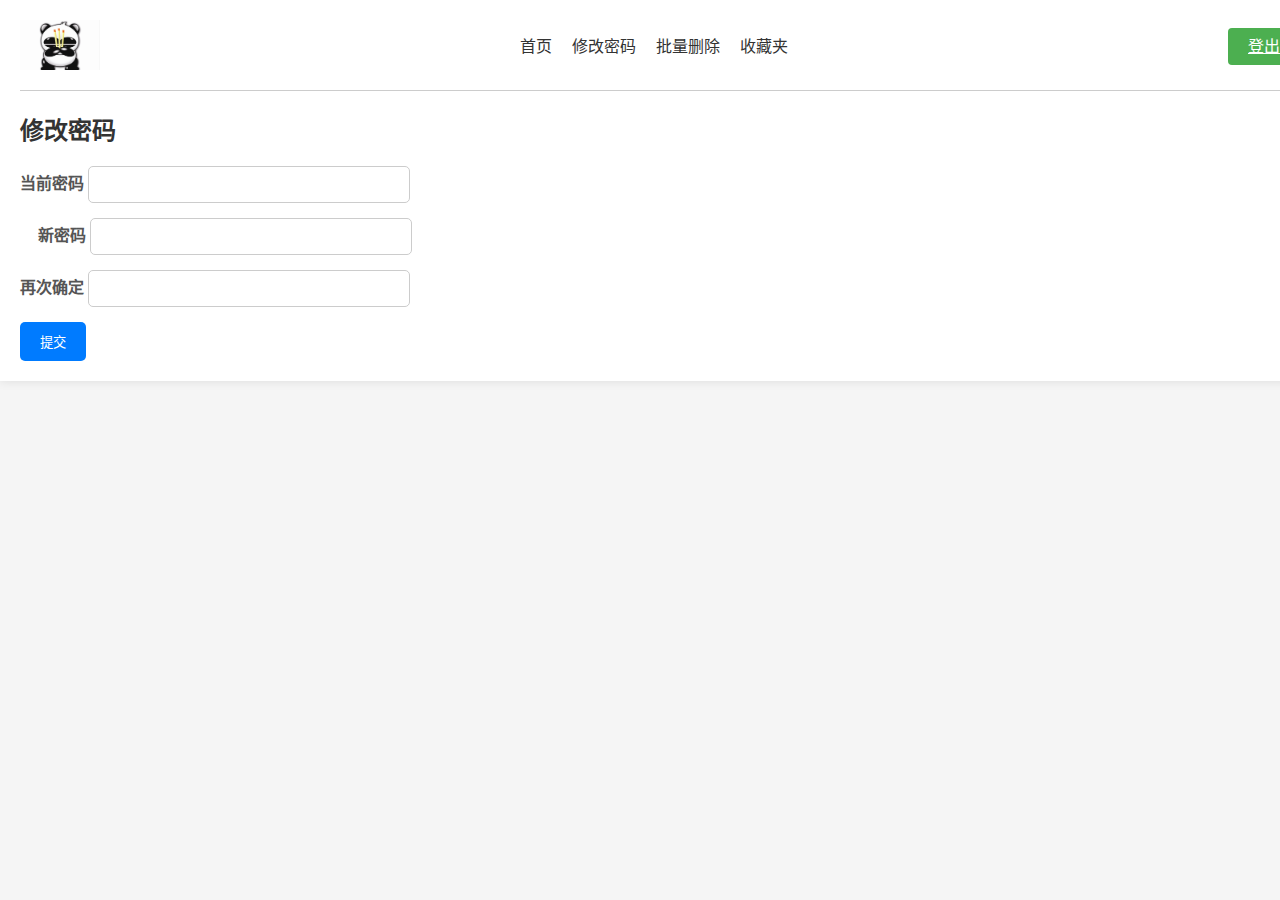
<file: public/views/change-password.html>
<!DOCTYPE html>
<html lang="zh-CN">
<head>
    <meta charset="UTF-8">
    <meta name="viewport" content="width=device-width, initial-scale=1.0">
    <title>修改密码</title>
    <link rel="stylesheet" href="/public/css/styles.css">
    <style>
        body {
            font-family: Arial, sans-serif;
            background-color: #f5f5f5;
        }

        h1 {
            color: #333;
            font-size: 24px;
            margin-bottom: 20px;
        }

        label {
            font-weight: bold;
            color: #555;
        }

        input[type="password"] {
            padding: 10px;
            width: 300px;
            border: 1px solid #ccc;
            border-radius: 5px;
            margin-bottom: 15px;
        }

        button[type="submit"] {
            padding: 10px 20px;
            background-color: #007bff;
            color: #fff;
            border: none;
            border-radius: 5px;
            cursor: pointer;
        }

        #message {
            padding: 10px;
            background-color: #d4edda;
            border: 1px solid #c3e6cb;
            color: #155724;
            border-radius: 5px;
            margin-top: 10px;
            display: none;
        }
    </style>
</head>
<body>
    <div class="container">
        <div class="header">
            <img src="/public/images/R.png" alt="Logo" class="logo">
            <nav class="navigation">
                <a href="/index.html">首页</a>
                <a href="/change-password.html">修改密码</a>
                <a href="#" id="bulkDeleteBtn">批量删除</a>
                <a href="/favorites.html">收藏夹</a>
            </nav>
            <div class="admin-dropdown">
                <a href="/" class="dropbtn">登出</a>  
            </div>
        </div>
        <div class="content">
            <h1>修改密码</h1>
            <form id="changePasswordForm">
                <div class="form-group">
                    <label for="currentPassword">当前密码</label>
                    <input type="password" id="currentPassword" name="currentPassword" required>
                </div>
                <div class="form-group">
                    <label for="newPassword">&nbsp;&nbsp;&nbsp;&nbsp;新密码</label>
                    <input type="password" id="newPassword" name="newPassword" required>
                </div>
                <div class="form-group">
                    <label for="confirmNewPassword">再次确定</label>
                    <input type="password" id="confirmNewPassword" name="confirmNewPassword" required>
                </div>
                <button type="submit">提交</button>
            </form>
            <div id="message"></div>
        </div>
    </div>

    <script>
        document.getElementById('changePasswordForm').addEventListener('submit', function(event) {
            event.preventDefault();
            
            const currentPassword = document.getElementById('currentPassword').value;
            const newPassword = document.getElementById('newPassword').value;
            const confirmNewPassword = document.getElementById('confirmNewPassword').value;
            const messageDiv = document.getElementById('message');

            if (newPassword !== confirmNewPassword) {
                messageDiv.textContent = '新密码和确认新密码不匹配。';
                return;
            }

            fetch('/change-password', {
                method: 'POST',
                headers: {
                    'Content-Type': 'application/json',
                },
                body: JSON.stringify({ currentPassword, newPassword }),
            })
            .then(response => response.json())
            .then(data => {
                if (data.success) {
                    messageDiv.textContent = '密码修改成功。';
                    setTimeout(() => {
                        window.location.href = '/login.html'; // 重定向到登录页面
                    }, 2000);
                } else {
                    messageDiv.textContent = '密码修改失败：' + data.message;
                }
            })
            .catch(error => {
                console.error('Error:', error);
                messageDiv.textContent = '密码修改过程中发生错误。';
            });
        });
    </script>
</body>
</html>
</file>
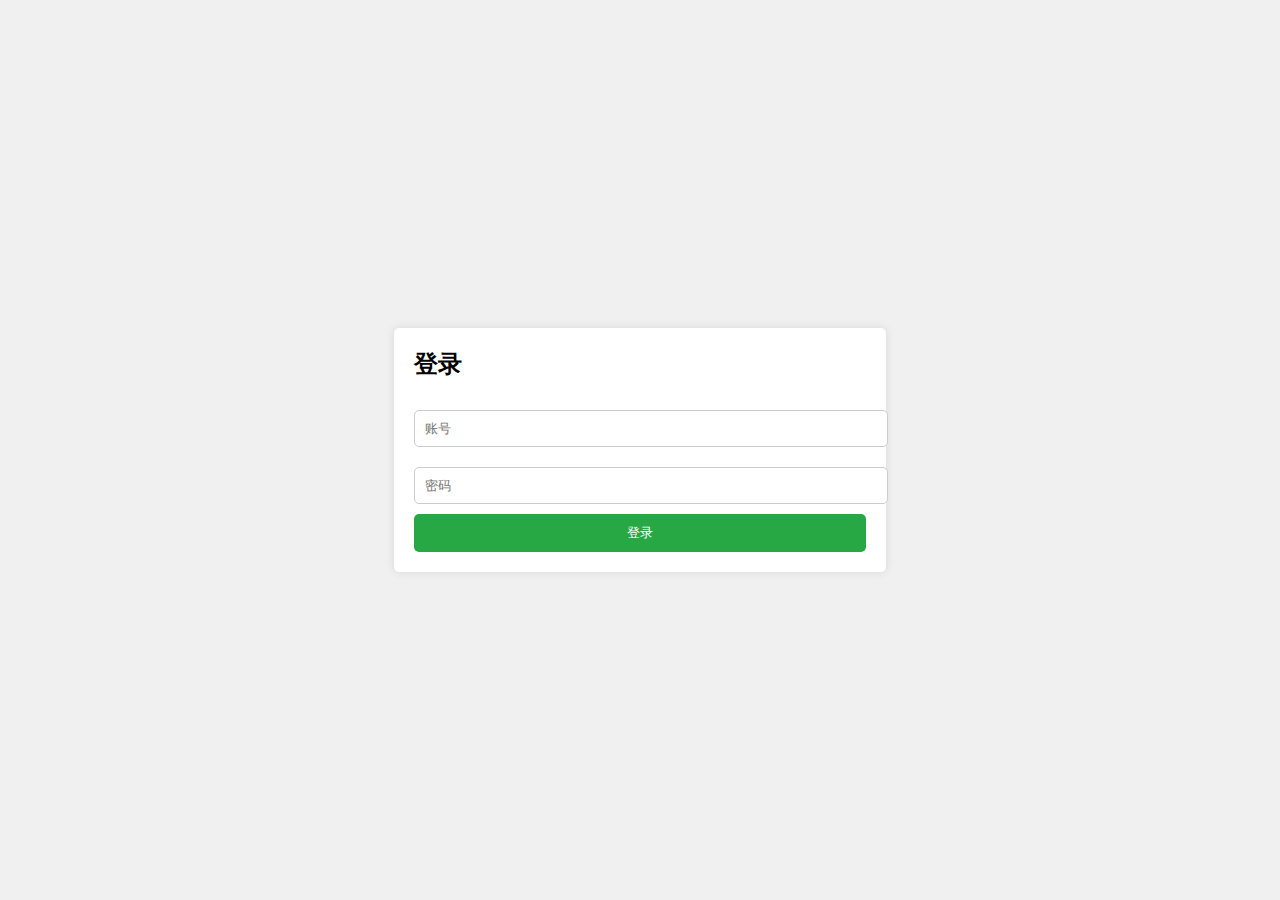
<file: public/views/login.html>
<!DOCTYPE html>
<html lang="en">
<head>
    <meta charset="UTF-8">
    <meta name="viewport" content="width=device-width, initial-scale=1.0">
    <title>登录页面</title>
    <link rel="stylesheet" href="/public/css/login.css">
</head>
<body>
    <div id="login-container" class="login-container">
        <h2>登录</h2>
        <input type="text" id="username" placeholder="账号" required>
        <input type="password" id="password" placeholder="密码" required>
        <button onclick="login()">登录</button>
    </div>

    <div id="main-page" class="main-page" style="display: none;">
        <button class="admin-button" onclick="confirmLogout()">Admin</button>
        <h1>主页面</h1>
        <p>欢迎来到主页面！</p>
    </div>

    <script src="/public/js/login.js"></script>
</body>
</html>
</file>
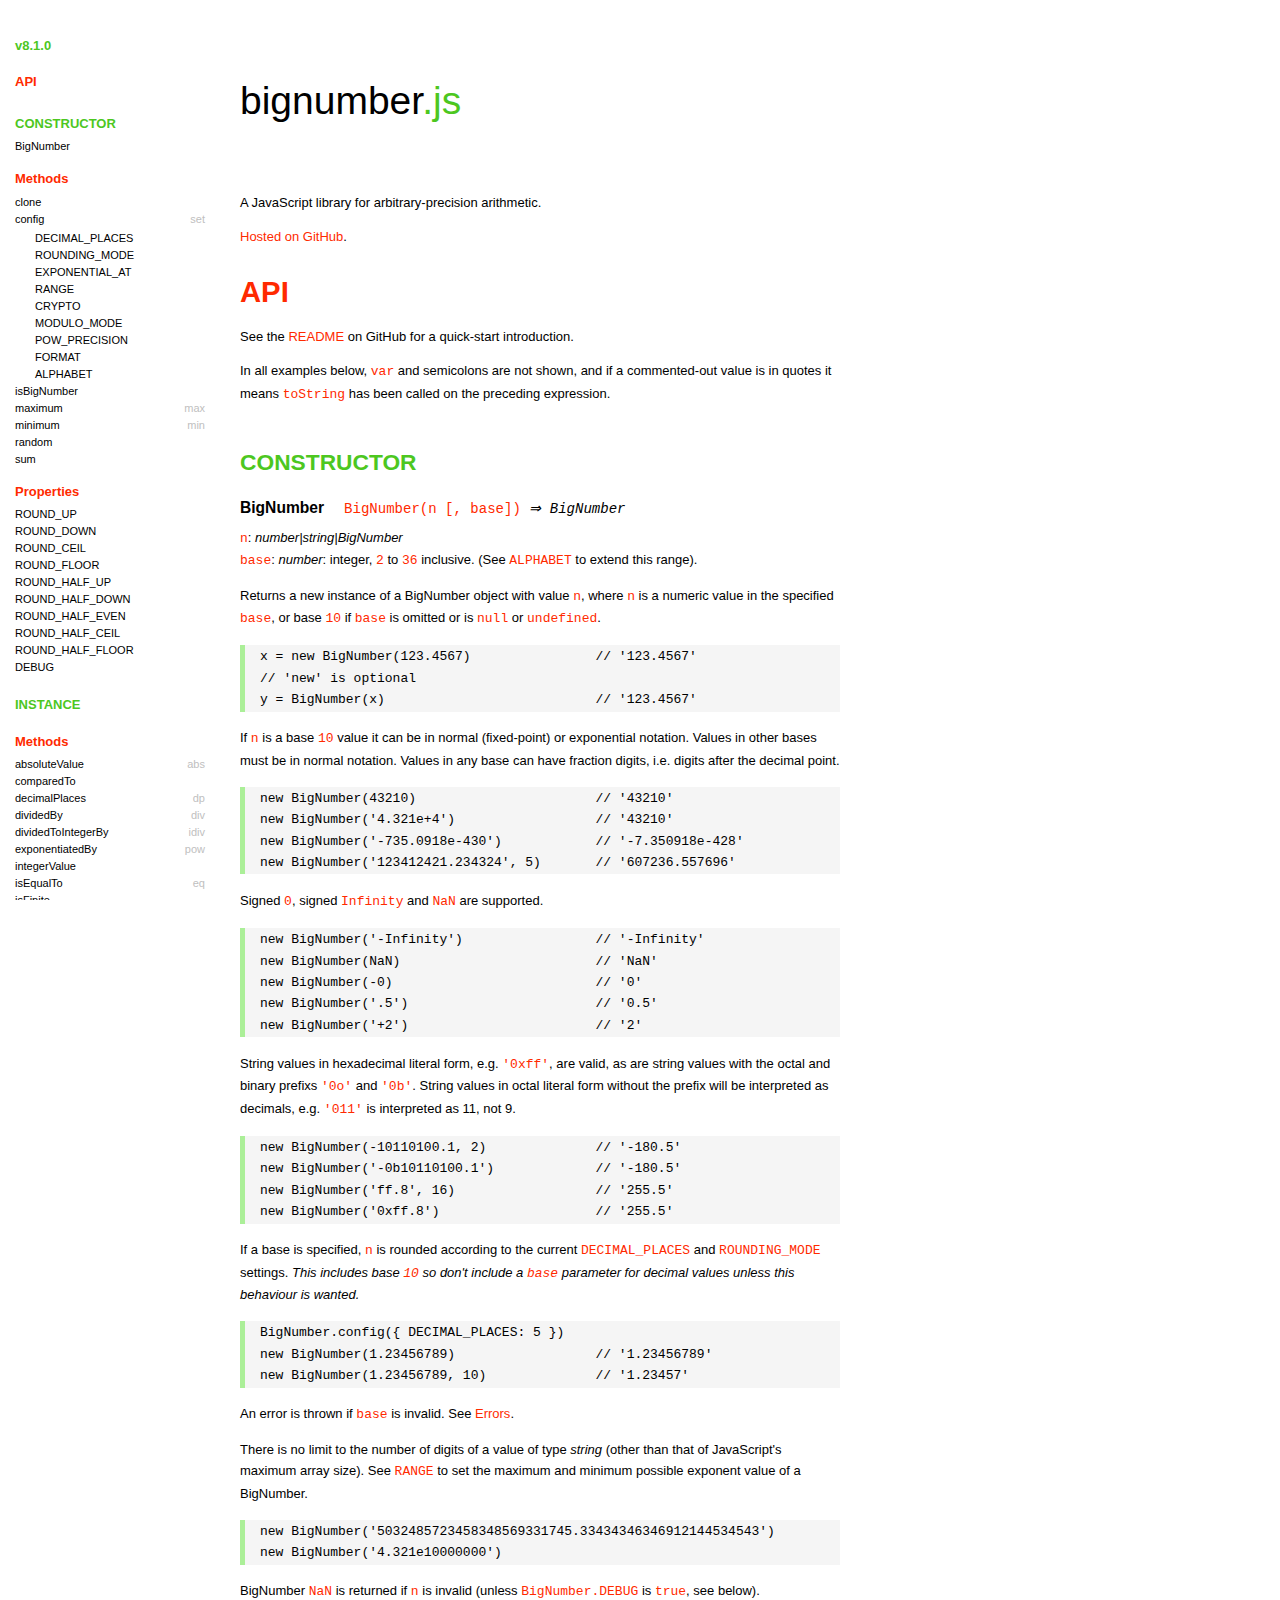
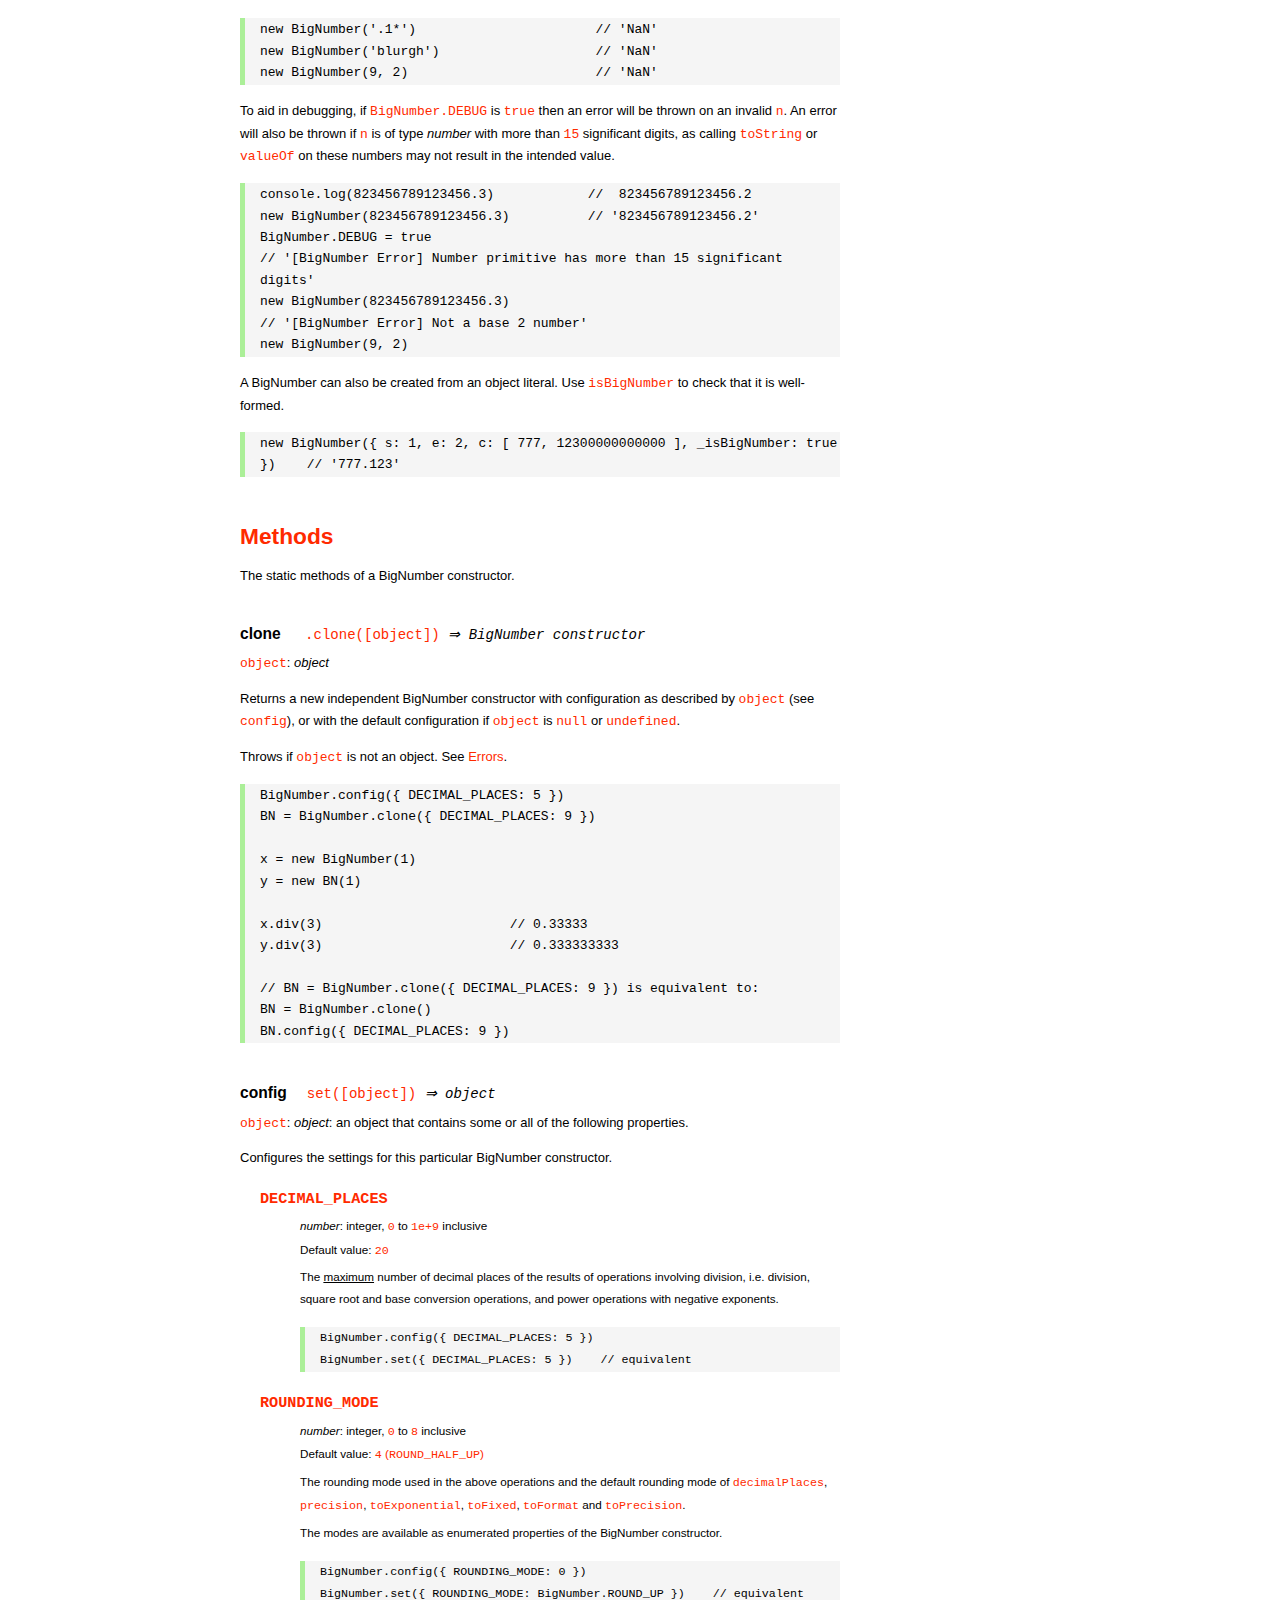
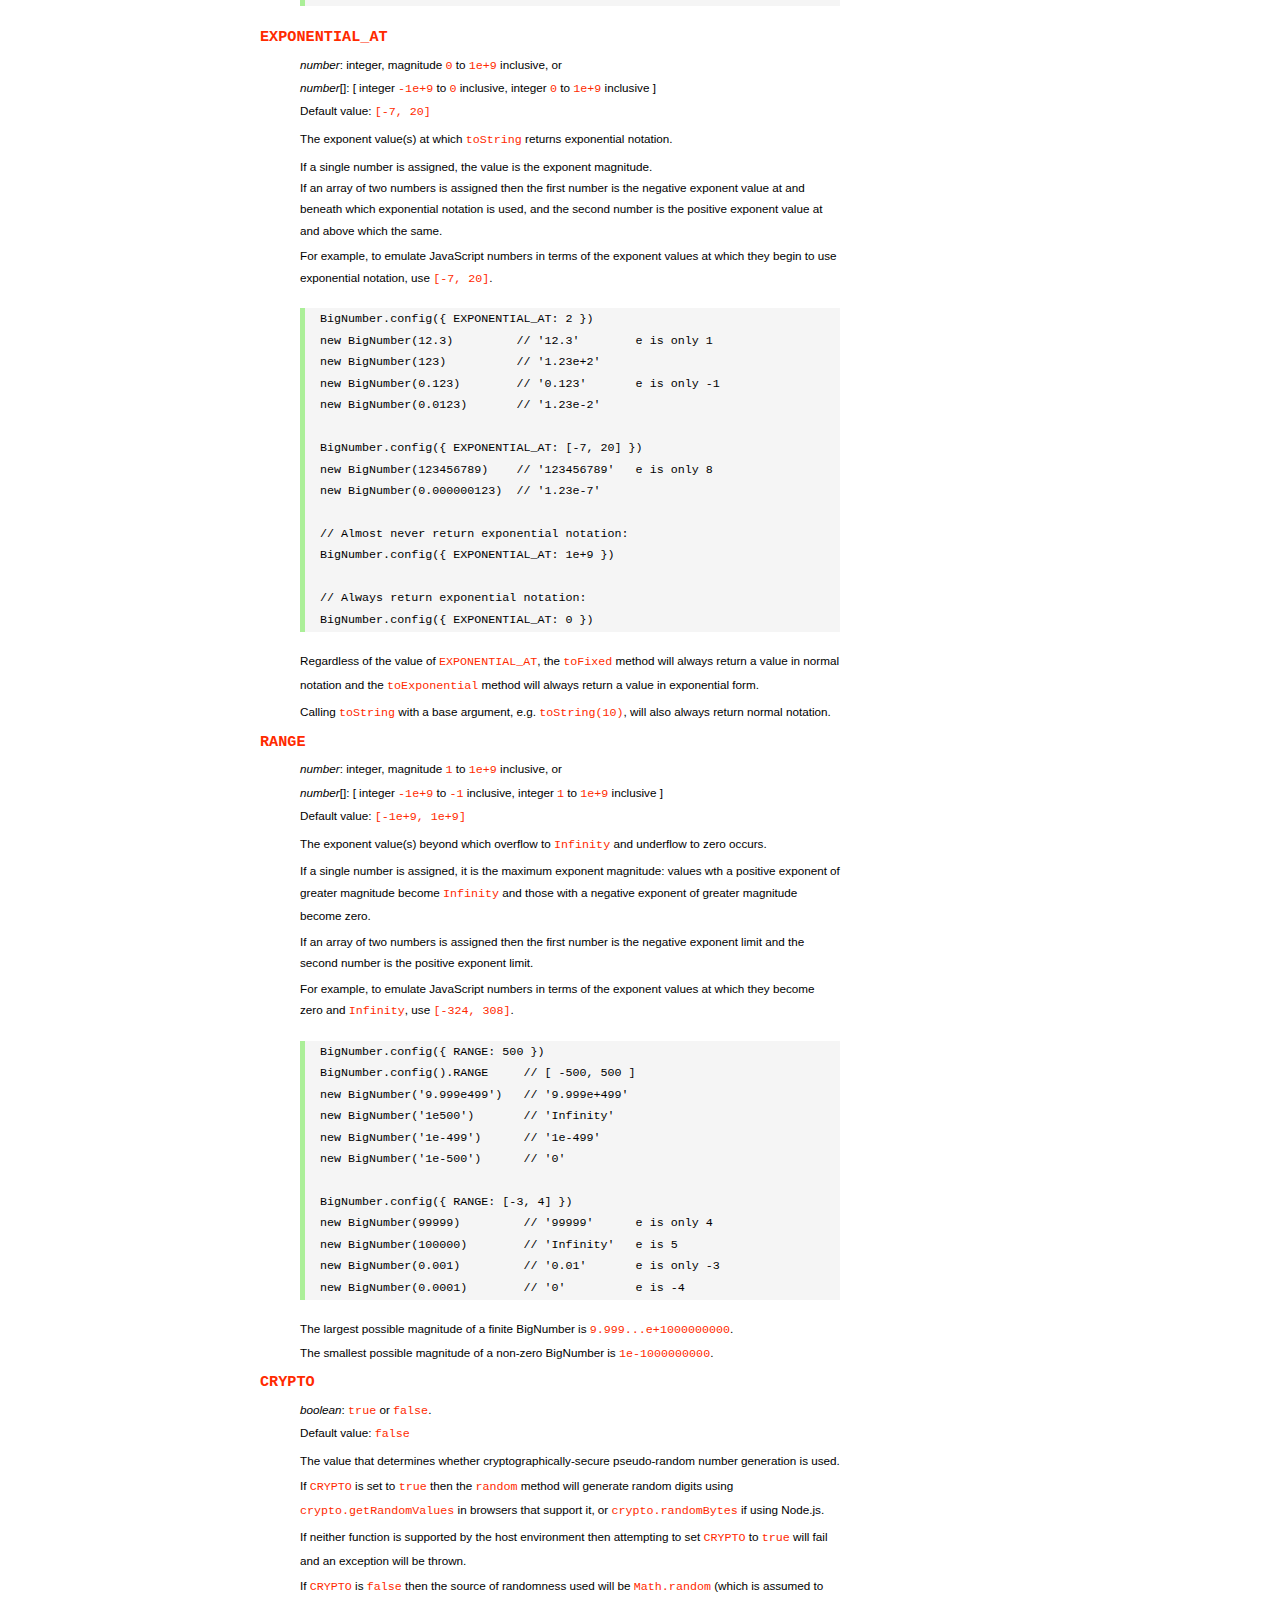
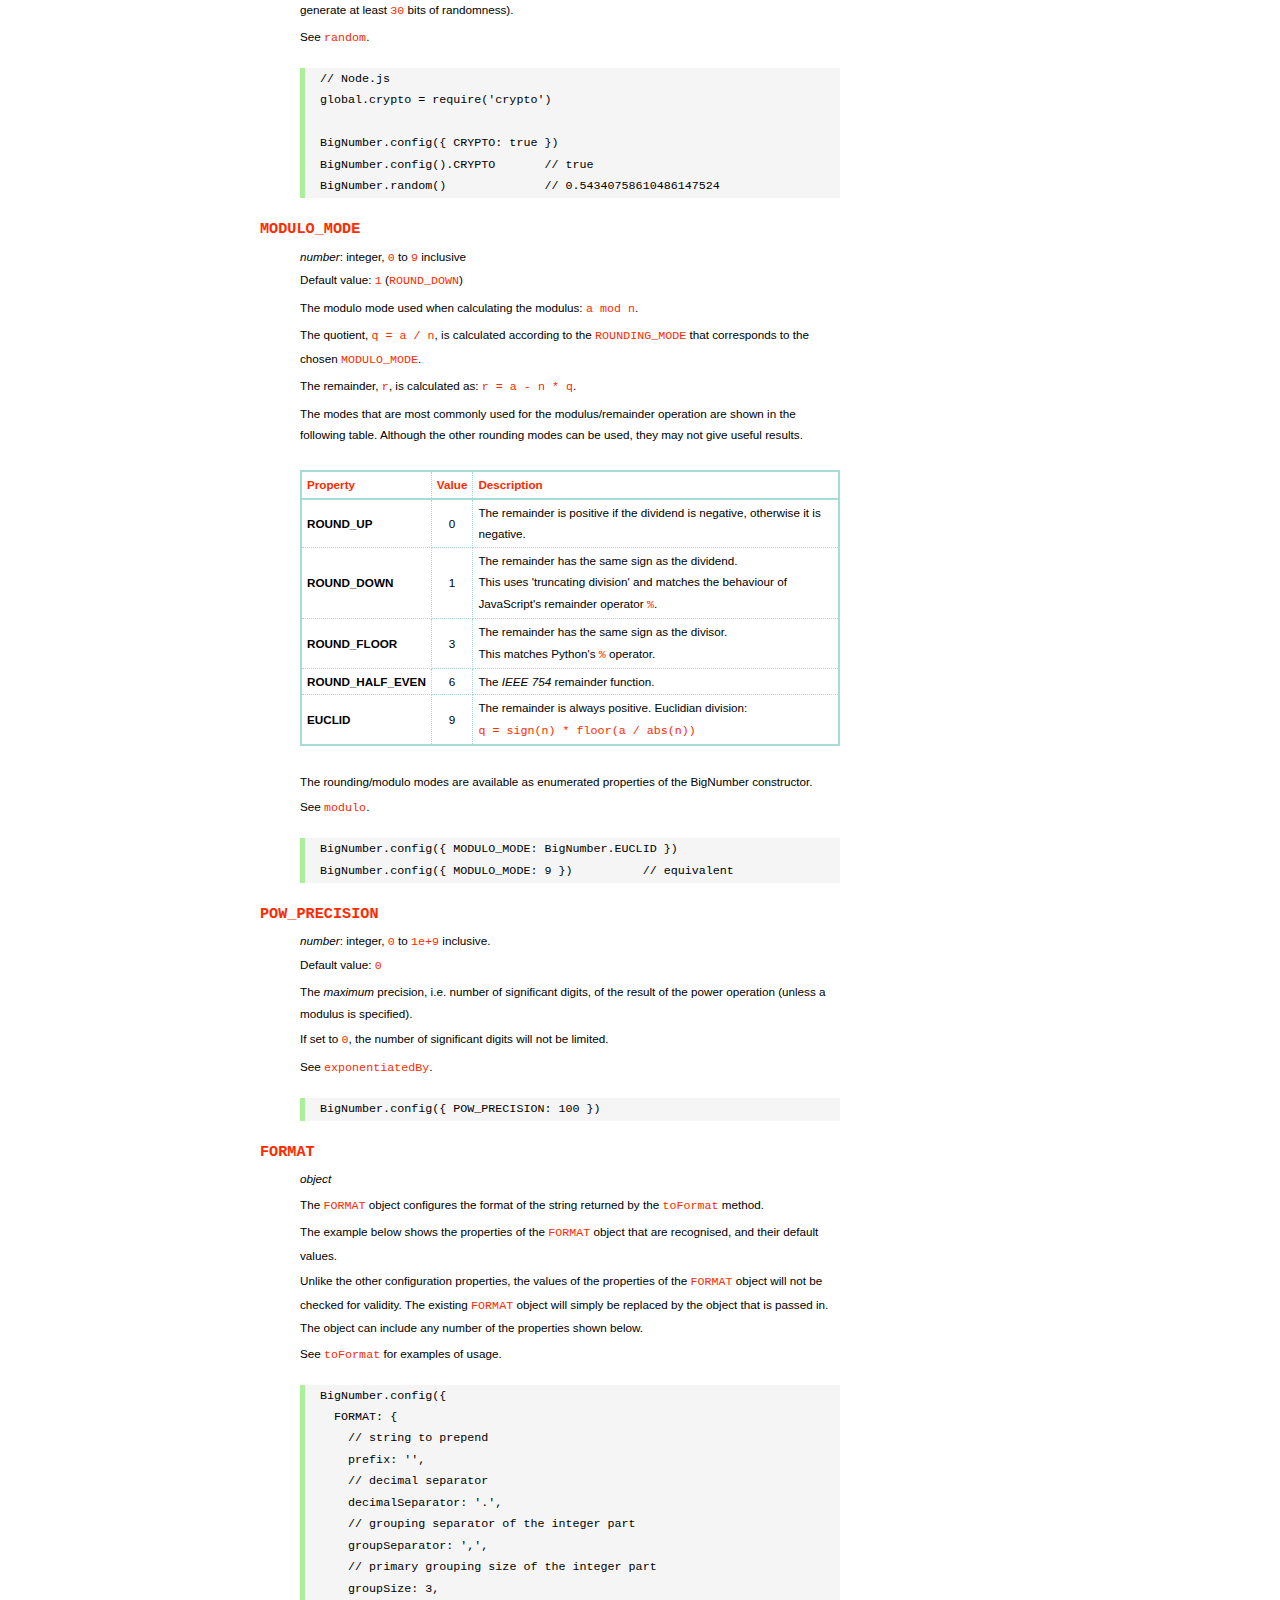
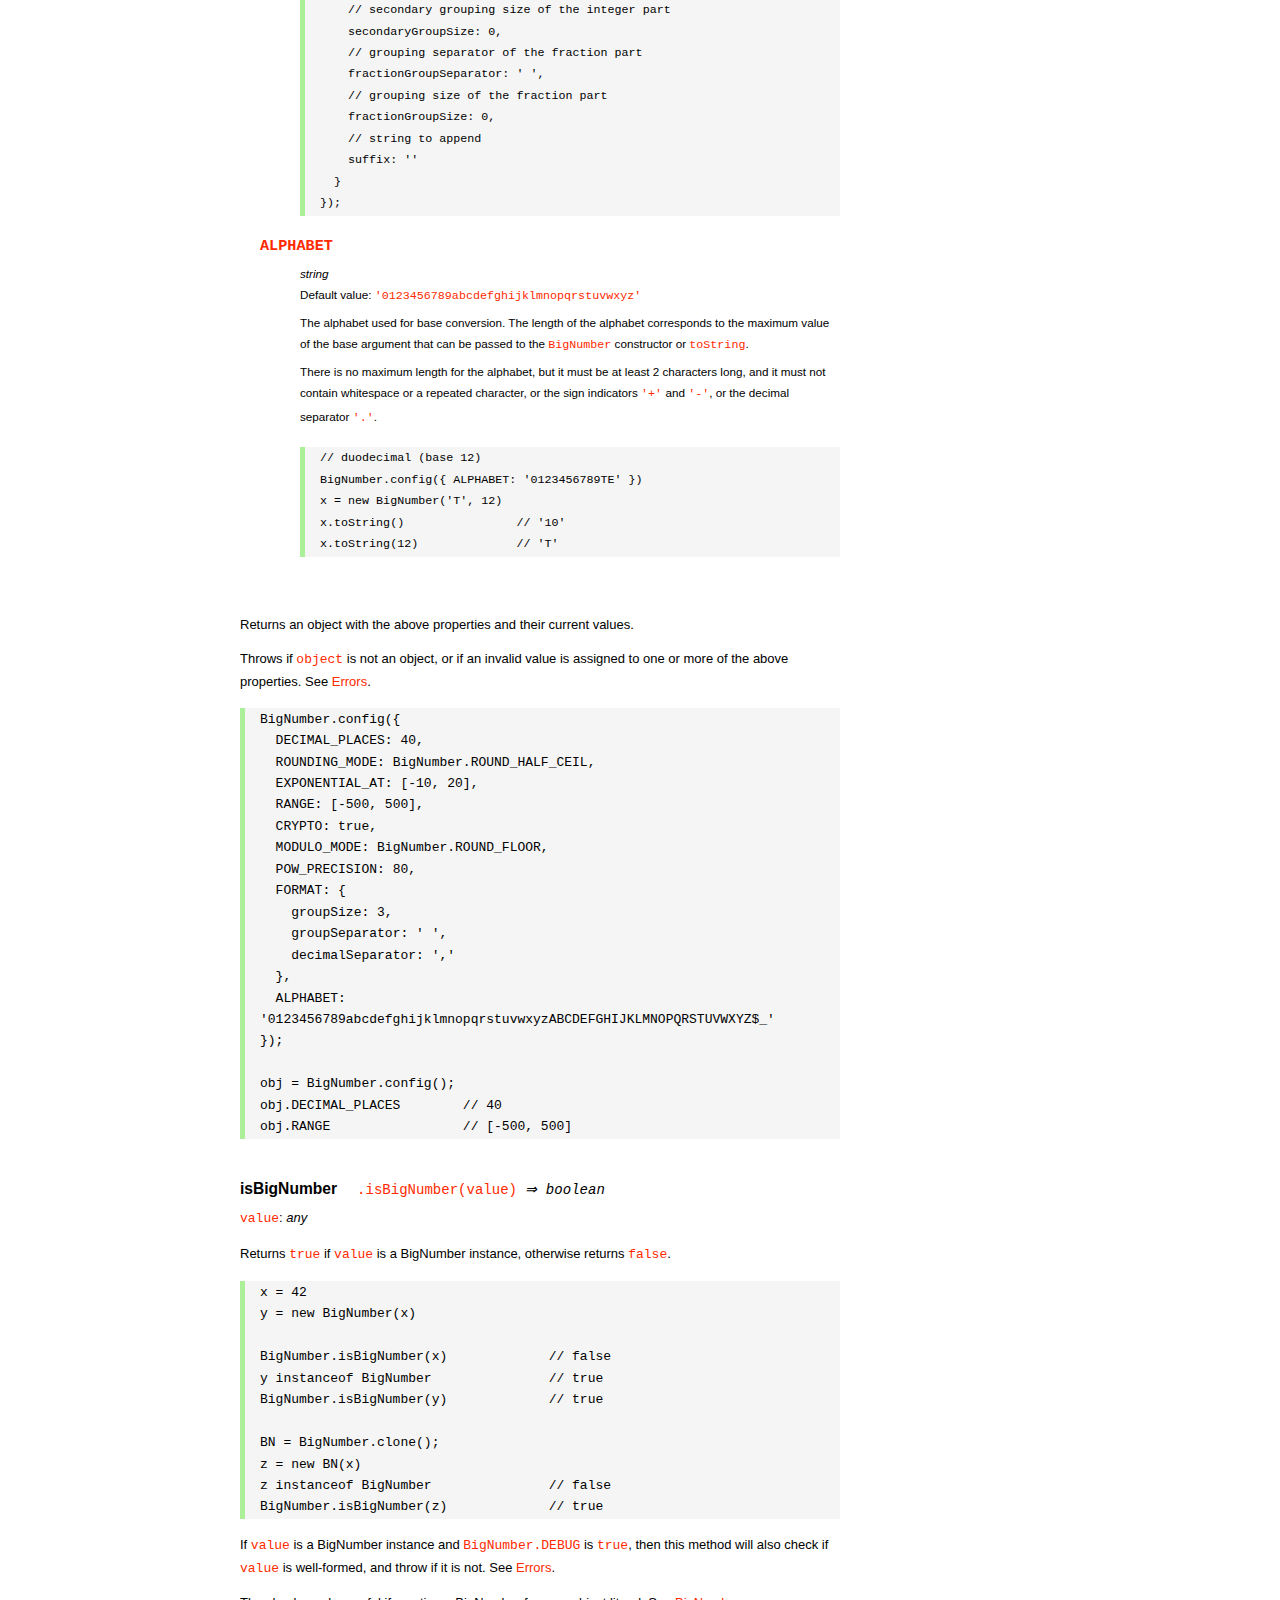
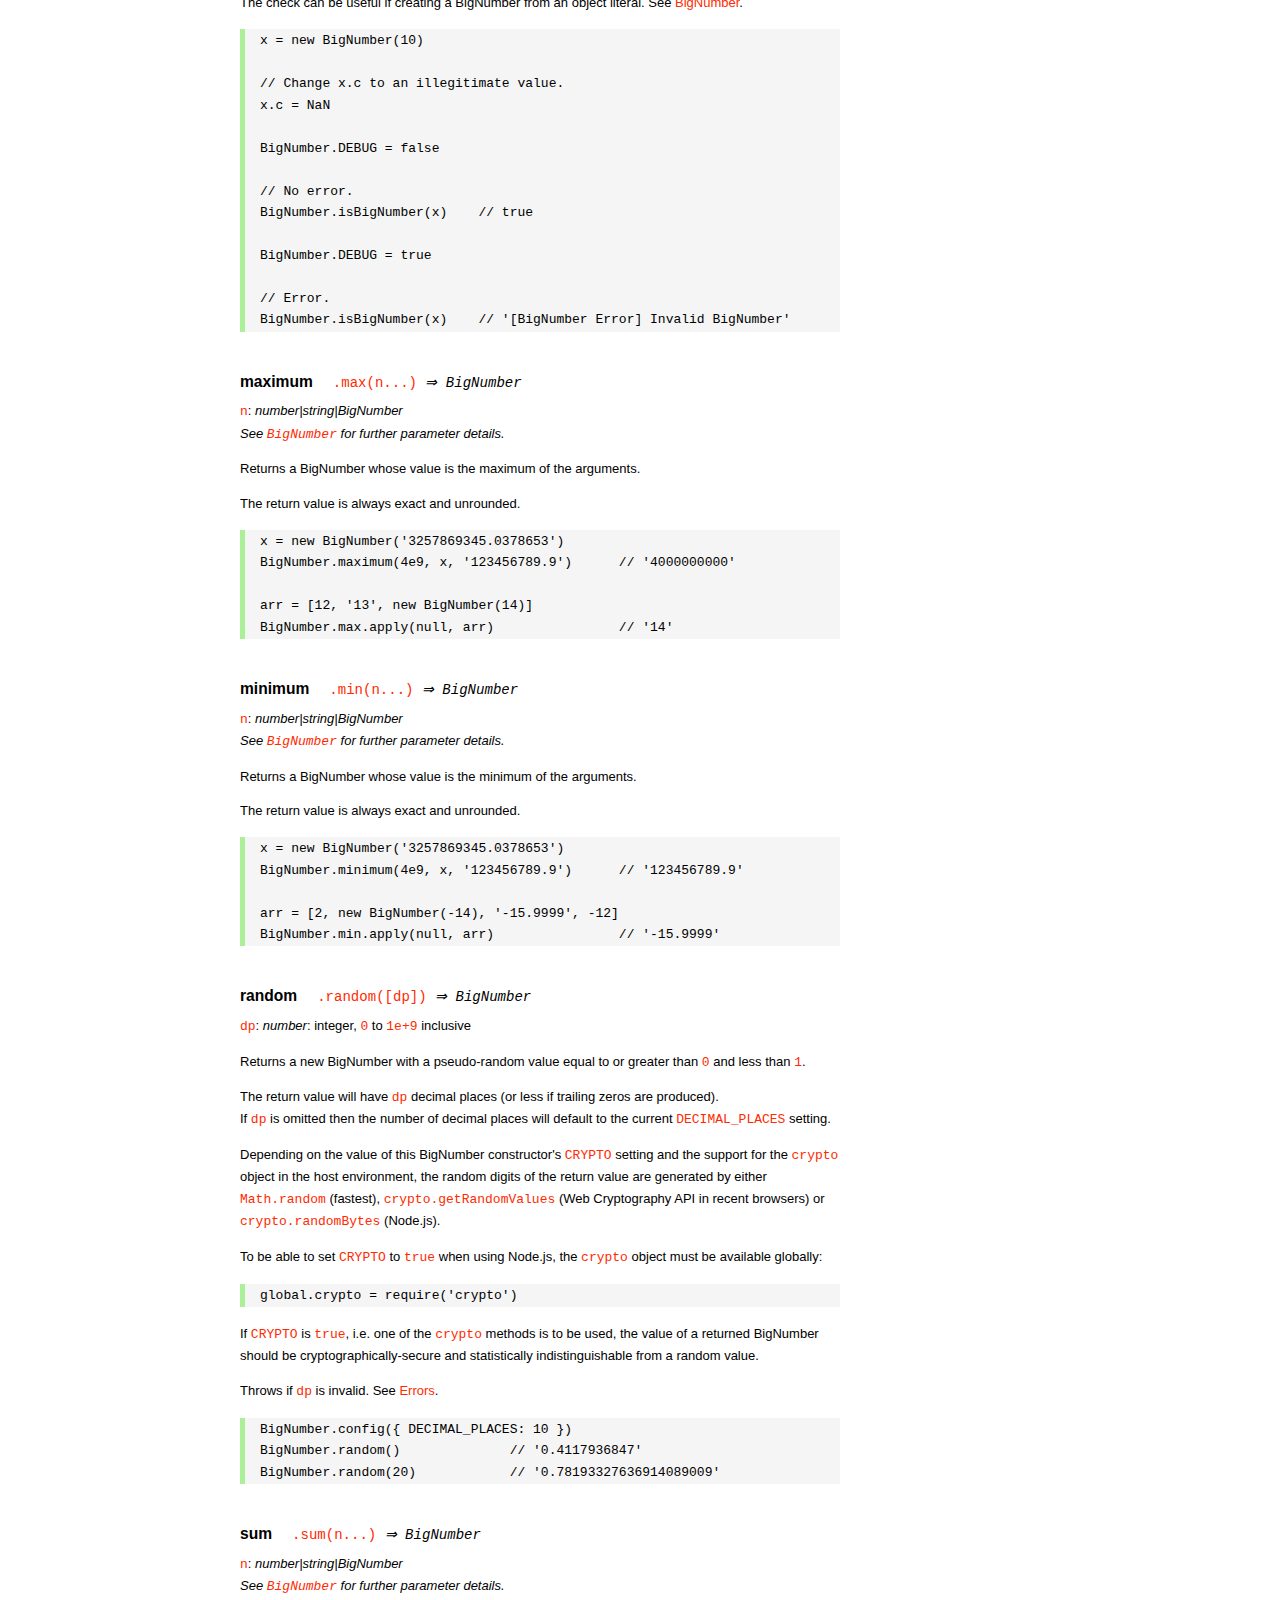
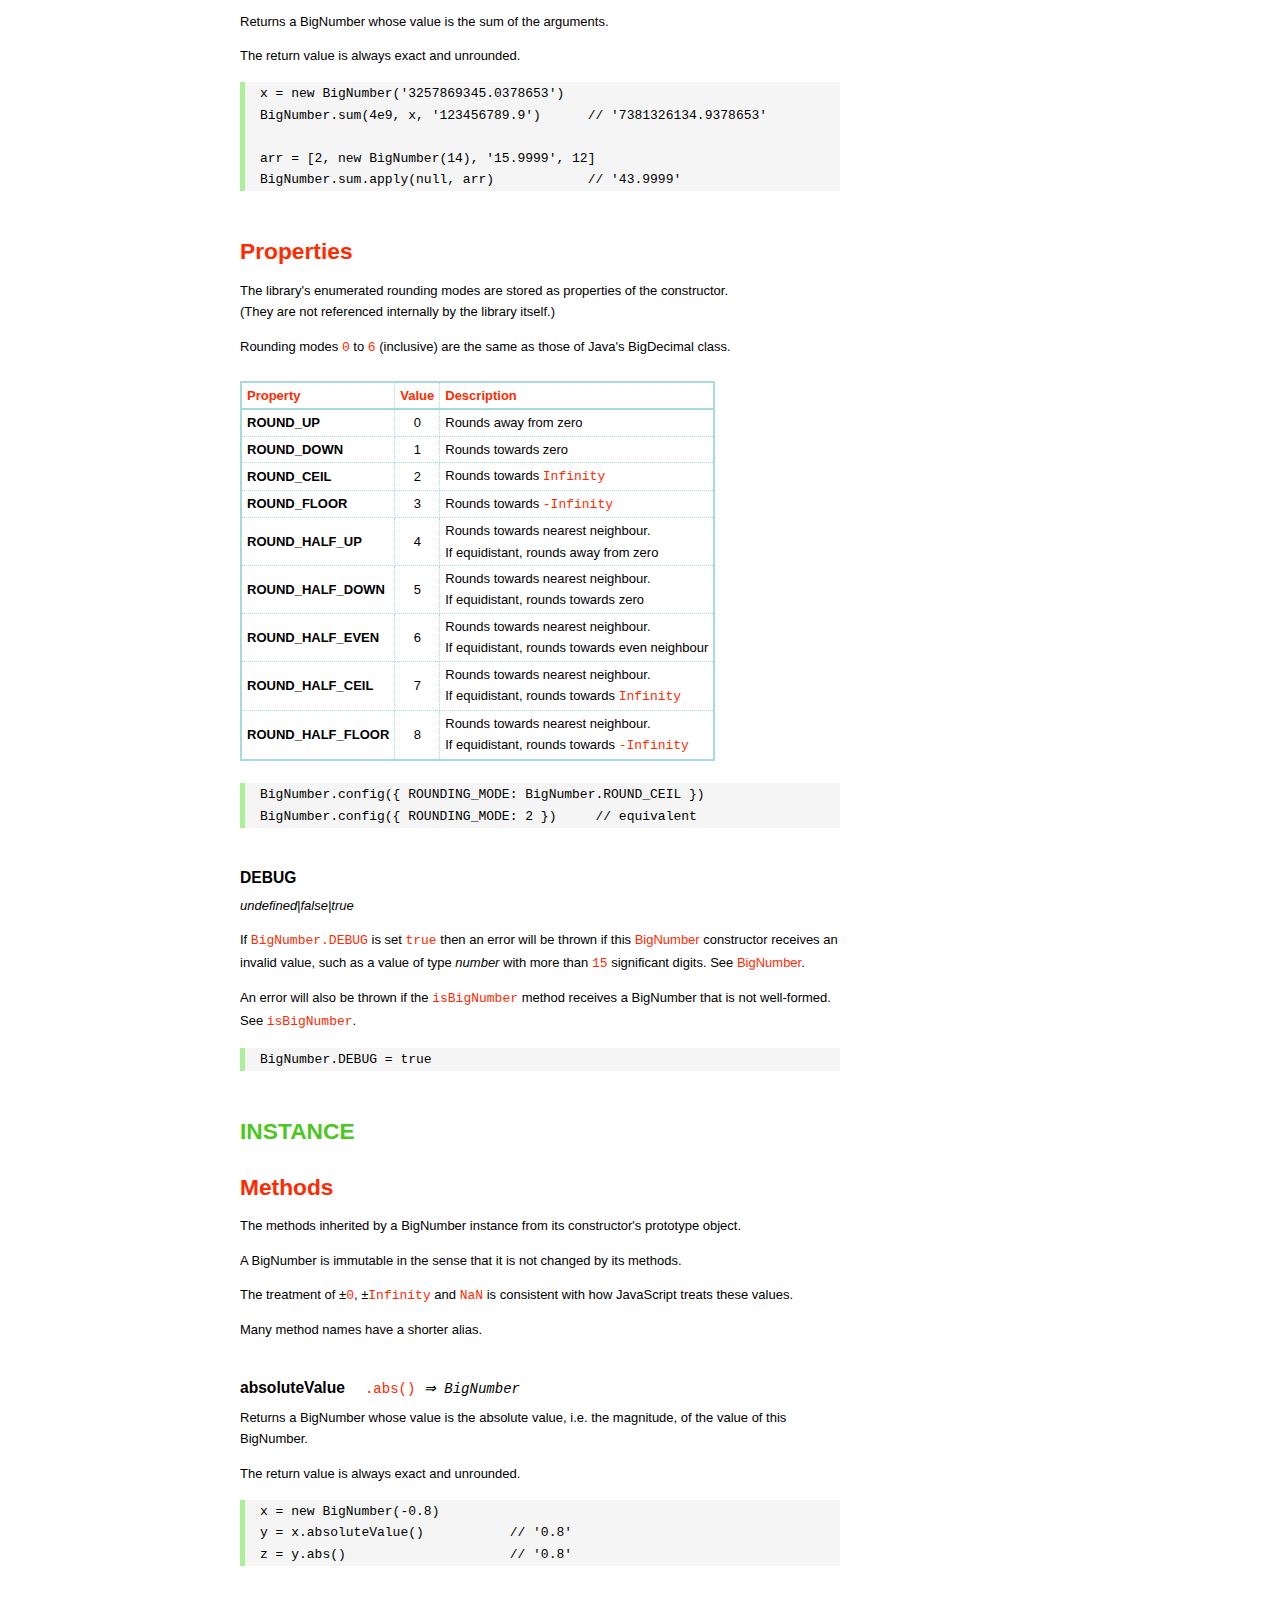
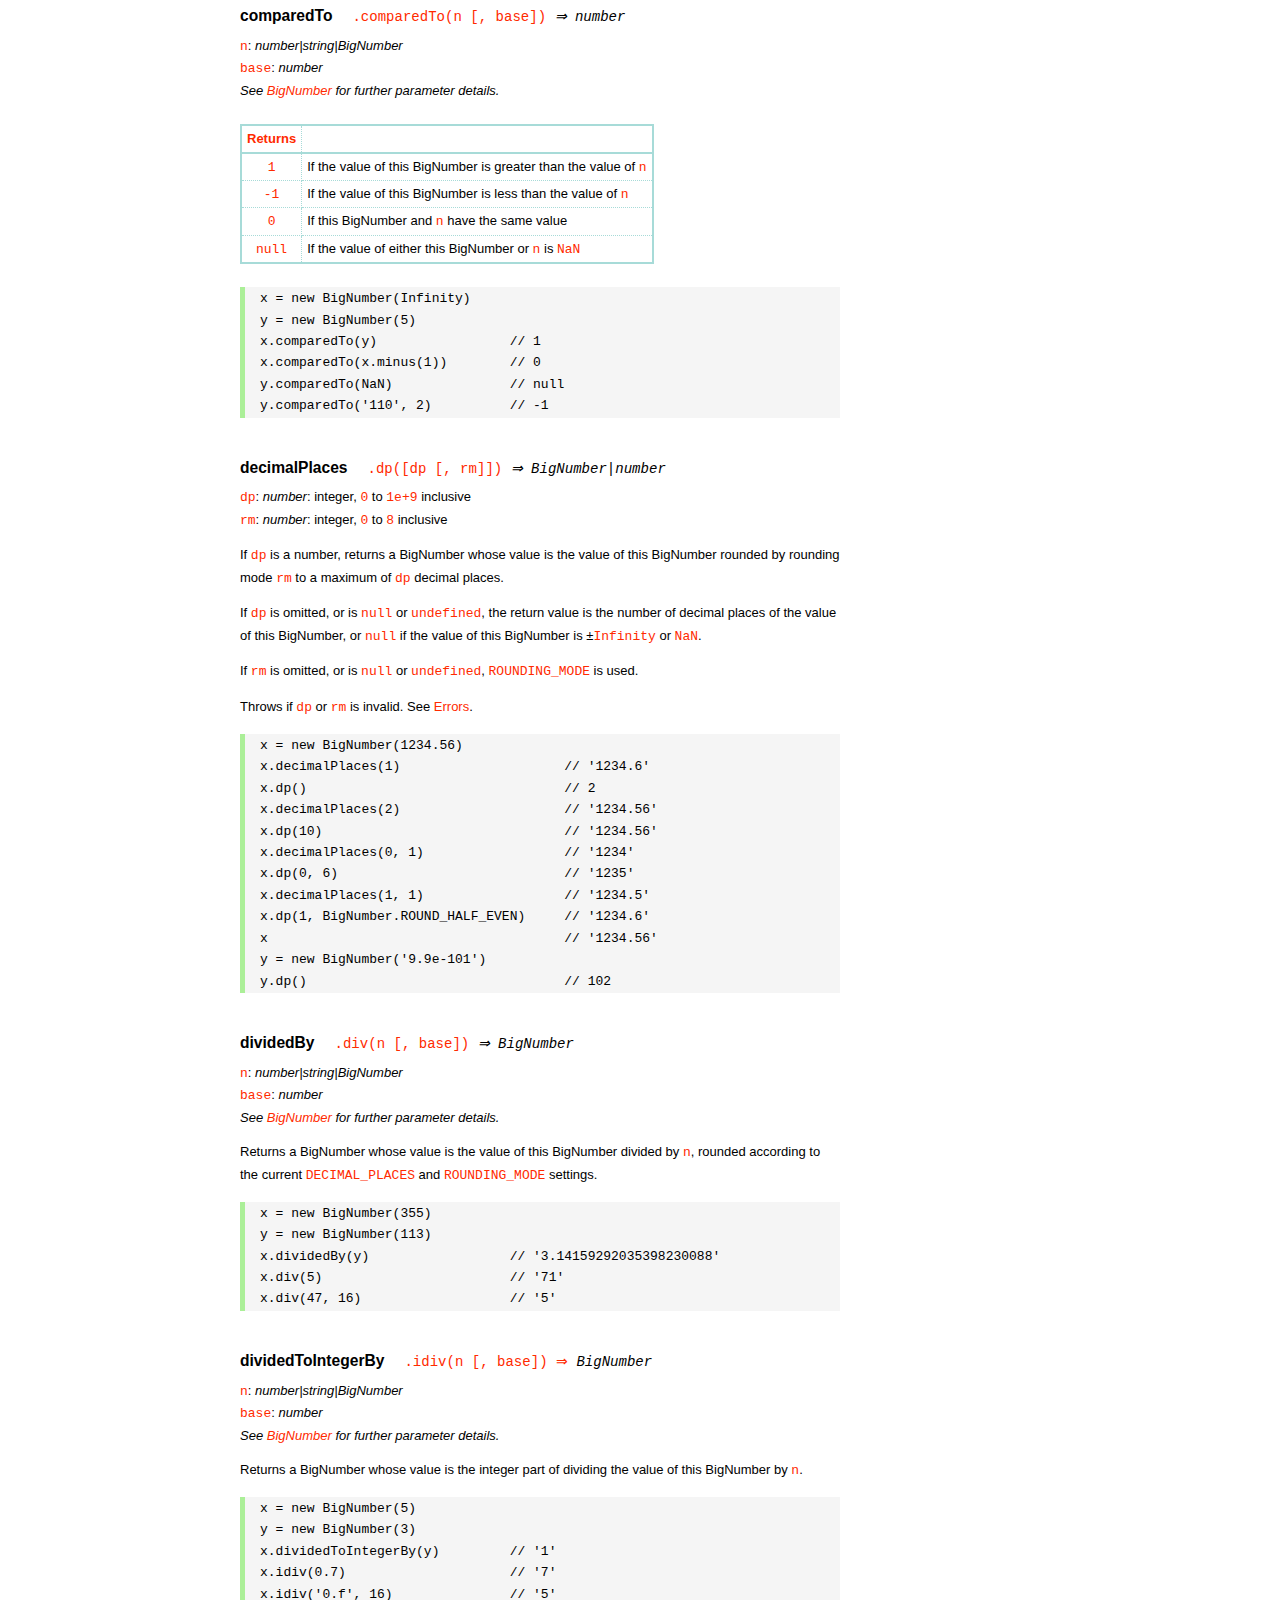
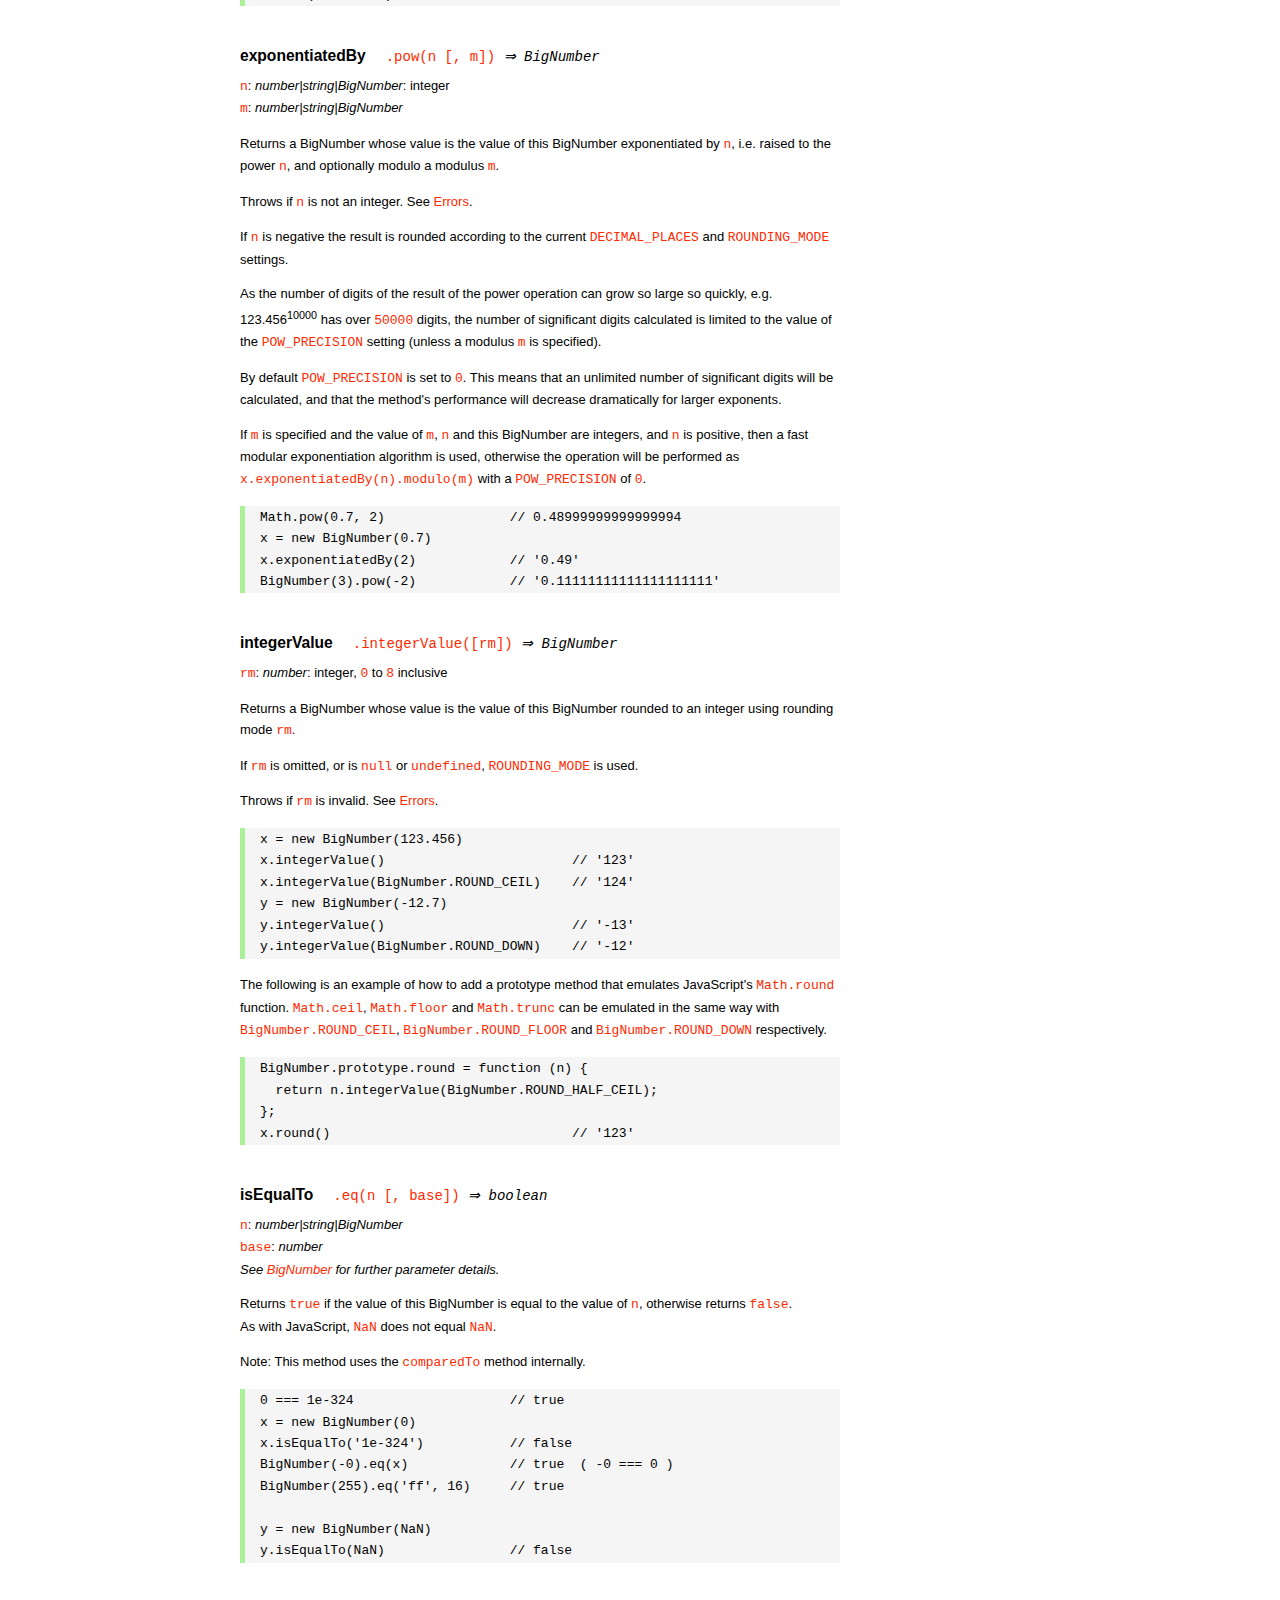
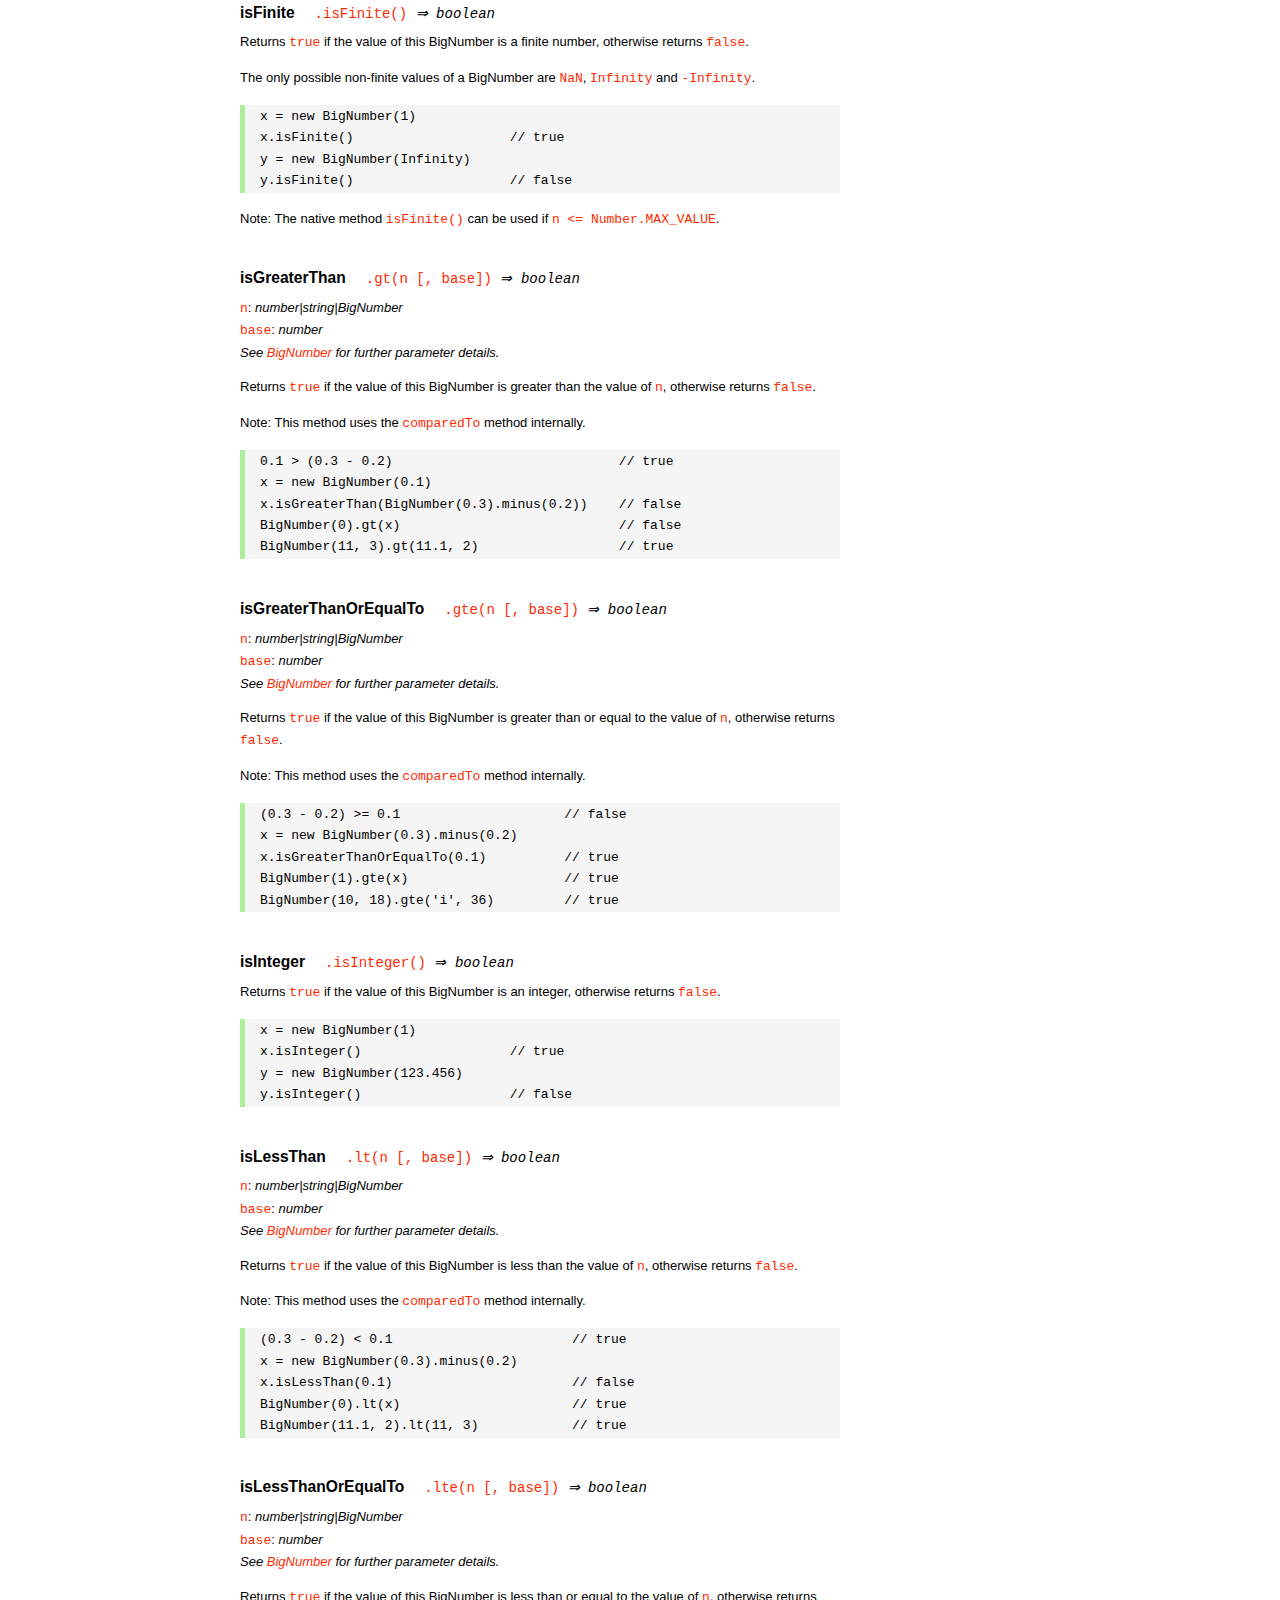
<file: node_modules/bignumber.js/doc/API.html>
<!DOCTYPE HTML>
<html>
<head>
<meta charset="utf-8">
<meta http-equiv="X-UA-Compatible" content="IE=edge">
<meta name="Author" content="M Mclaughlin">
<title>bignumber.js API</title>
<style>
html{font-size:100%}
body{background:#fff;font-family:"Helvetica Neue",Helvetica,Arial,sans-serif;font-size:13px;
  line-height:1.65em;min-height:100%;margin:0}
body,i{color:#000}
.nav{background:#fff;position:fixed;top:0;bottom:0;left:0;width:200px;overflow-y:auto;
  padding:15px 0 30px 15px}
div.container{width:600px;margin:50px 0 50px 240px}
p{margin:0 0 1em;width:600px}
pre,ul{margin:1em 0}
h1,h2,h3,h4,h5{margin:0;padding:1.5em 0 0}
h1,h2{padding:.75em 0}
h1{font:400 3em Verdana,sans-serif;color:#000;margin-bottom:1em}
h2{font-size:2.25em;color:#ff2a00}
h3{font-size:1.75em;color:#4dc71f}
h4{font-size:1.75em;color:#ff2a00;padding-bottom:.75em}
h5{font-size:1.2em;margin-bottom:.4em}
h6{font-size:1.1em;margin-bottom:0.8em;padding:0.5em 0}
dd{padding-top:.35em}
dt{padding-top:.5em}
b{font-weight:700}
dt b{font-size:1.3em}
a,a:visited{color:#ff2a00;text-decoration:none}
a:active,a:hover{outline:0;text-decoration:underline}
.nav a,.nav b,.nav a:visited{display:block;color:#ff2a00;font-weight:700; margin-top:15px}
.nav b{color:#4dc71f;margin-top:20px;cursor:default;width:auto}
ul{list-style-type:none;padding:0 0 0 20px}
.nav ul{line-height:14px;padding-left:0;margin:5px 0 0}
.nav ul a,.nav ul a:visited,span{display:inline;color:#000;font-family:Verdana,Geneva,sans-serif;
  font-size:11px;font-weight:400;margin:0}
.inset,ul.inset{margin-left:20px}
.inset{font-size:.9em}
.nav li{width:auto;margin:0 0 3px}
.alias{font-style:italic;margin-left:20px}
table{border-collapse:collapse;border-spacing:0;border:2px solid #a7dbd8;margin:1.75em 0;padding:0}
td,th{text-align:left;margin:0;padding:2px 5px;border:1px dotted #a7dbd8}
th{border-top:2px solid #a7dbd8;border-bottom:2px solid #a7dbd8;color:#ff2a00}
code,pre{font-family:Consolas, monaco, monospace;font-weight:400}
pre{background:#f5f5f5;white-space:pre-wrap;word-wrap:break-word;border-left:5px solid #abef98;
  padding:1px 0 1px 15px;margin:1.2em 0}
code,.nav-title{color:#ff2a00}
.end{margin-bottom:25px}
.centre{text-align:center}
.error-table{font-size:13px;width:100%}
#faq{margin:3em 0 0}
li span{float:right;margin-right:10px;color:#c0c0c0}
#js{font:inherit;color:#4dc71f}
</style>
</head>
<body>

  <div class="nav">

    <b>v8.1.0</b>

	<a class='nav-title' href="#">API</a>

    <b> CONSTRUCTOR </b>
    <ul>
      <li><a href="#bignumber">BigNumber</a></li>
    </ul>

    <a href="#methods">Methods</a>
    <ul>
      <li><a href="#clone">clone</a></li>
      <li><a href="#config" >config</a><span>set</span></li>
      <li>
        <ul class="inset">
          <li><a href="#decimal-places">DECIMAL_PLACES</a></li>
          <li><a href="#rounding-mode" >ROUNDING_MODE</a></li>
          <li><a href="#exponential-at">EXPONENTIAL_AT</a></li>
          <li><a href="#range"         >RANGE</a></li>
          <li><a href="#crypto"        >CRYPTO</a></li>
          <li><a href="#modulo-mode"   >MODULO_MODE</a></li>
          <li><a href="#pow-precision" >POW_PRECISION</a></li>
          <li><a href="#format"        >FORMAT</a></li>
          <li><a href="#alphabet"      >ALPHABET</a></li>
        </ul>
      </li>
      <li><a href="#isBigNumber">isBigNumber</a></li>
      <li><a href="#max"        >maximum</a><span>max</span></li>
      <li><a href="#min"        >minimum</a><span>min</span></li>
      <li><a href="#random"     >random</a></li>
      <li><a href="#sum"        >sum</a></li>
    </ul>

    <a href="#constructor-properties">Properties</a>
    <ul>
      <li><a href="#round-up"        >ROUND_UP</a></li>
      <li><a href="#round-down"      >ROUND_DOWN</a></li>
      <li><a href="#round-ceil"      >ROUND_CEIL</a></li>
      <li><a href="#round-floor"     >ROUND_FLOOR</a></li>
      <li><a href="#round-half-up"   >ROUND_HALF_UP</a></li>
      <li><a href="#round-half-down" >ROUND_HALF_DOWN</a></li>
      <li><a href="#round-half-even" >ROUND_HALF_EVEN</a></li>
      <li><a href="#round-half-ceil" >ROUND_HALF_CEIL</a></li>
      <li><a href="#round-half-floor">ROUND_HALF_FLOOR</a></li>
      <li><a href="#debug"           >DEBUG</a></li>
    </ul>

    <b> INSTANCE </b>

    <a href="#prototype-methods">Methods</a>
    <ul>
      <li><a href="#abs"    >absoluteValue         </a><span>abs</span>  </li>
      <li><a href="#cmp"    >comparedTo            </a>                  </li>
      <li><a href="#dp"     >decimalPlaces         </a><span>dp</span>   </li>
      <li><a href="#div"    >dividedBy             </a><span>div</span>  </li>
      <li><a href="#divInt" >dividedToIntegerBy    </a><span>idiv</span> </li>
      <li><a href="#pow"    >exponentiatedBy       </a><span>pow</span>  </li>
      <li><a href="#int"    >integerValue          </a>                  </li>
      <li><a href="#eq"     >isEqualTo             </a><span>eq</span>   </li>
      <li><a href="#isF"    >isFinite              </a>                  </li>
      <li><a href="#gt"     >isGreaterThan         </a><span>gt</span>   </li>
      <li><a href="#gte"    >isGreaterThanOrEqualTo</a><span>gte</span>  </li>
      <li><a href="#isInt"  >isInteger             </a>                  </li>
      <li><a href="#lt"     >isLessThan            </a><span>lt</span>   </li>
      <li><a href="#lte"    >isLessThanOrEqualTo   </a><span>lte</span>  </li>
      <li><a href="#isNaN"  >isNaN                 </a>                  </li>
      <li><a href="#isNeg"  >isNegative            </a>                  </li>
      <li><a href="#isPos"  >isPositive            </a>                  </li>
      <li><a href="#isZ"    >isZero                </a>                  </li>
      <li><a href="#minus"  >minus                 </a>                  </li>
      <li><a href="#mod"    >modulo                </a><span>mod</span>  </li>
      <li><a href="#times"  >multipliedBy          </a><span>times</span></li>
      <li><a href="#neg"    >negated               </a>                  </li>
      <li><a href="#plus"   >plus                  </a>                  </li>
      <li><a href="#sd"     >precision             </a><span>sd</span>   </li>
      <li><a href="#shift"  >shiftedBy             </a>                  </li>
      <li><a href="#sqrt"   >squareRoot            </a><span>sqrt</span> </li>
      <li><a href="#toE"    >toExponential         </a>                  </li>
      <li><a href="#toFix"  >toFixed               </a>                  </li>
      <li><a href="#toFor"  >toFormat              </a>                  </li>
      <li><a href="#toFr"   >toFraction            </a>                  </li>
      <li><a href="#toJSON" >toJSON                </a>                  </li>
      <li><a href="#toN"    >toNumber              </a>                  </li>
      <li><a href="#toP"    >toPrecision           </a>                  </li>
      <li><a href="#toS"    >toString              </a>                  </li>
      <li><a href="#valueOf">valueOf               </a>                  </li>
    </ul>

    <a href="#instance-properties">Properties</a>
    <ul>
      <li><a href="#coefficient">c: coefficient</a></li>
      <li><a href="#exponent"   >e: exponent</a></li>
      <li><a href="#sign"       >s: sign</a></li>
    </ul>

    <a href="#zero-nan-infinity">Zero, NaN &amp; Infinity</a>
    <a href="#Errors">Errors</a>
    <a href="#type-coercion">Type coercion</a>
    <a class='end' href="#faq">FAQ</a>

  </div>

  <div class="container">

    <h1>bignumber<span id='js'>.js</span></h1>

    <p>A JavaScript library for arbitrary-precision arithmetic.</p>
    <p><a href="https://github.com/MikeMcl/bignumber.js">Hosted on GitHub</a>. </p>

    <h2>API</h2>

    <p>
      See the <a href='https://github.com/MikeMcl/bignumber.js'>README</a> on GitHub for a
      quick-start introduction.
    </p>
    <p>
      In all examples below, <code>var</code> and semicolons are not shown, and if a commented-out
      value is in quotes it means <code>toString</code> has been called on the preceding expression.
    </p>


    <h3>CONSTRUCTOR</h3>


    <h5 id="bignumber">
      BigNumber<code class='inset'>BigNumber(n [, base]) <i>&rArr; BigNumber</i></code>
    </h5>
    <p>
      <code>n</code>: <i>number|string|BigNumber</i><br />
      <code>base</code>: <i>number</i>: integer, <code>2</code> to <code>36</code> inclusive. (See
      <a href='#alphabet'><code>ALPHABET</code></a> to extend this range).
    </p>
    <p>
      Returns a new instance of a BigNumber object with value <code>n</code>, where <code>n</code>
      is a numeric value in the specified <code>base</code>, or base <code>10</code> if
      <code>base</code> is omitted or is <code>null</code> or <code>undefined</code>.
    </p>
    <pre>
x = new BigNumber(123.4567)                // '123.4567'
// 'new' is optional
y = BigNumber(x)                           // '123.4567'</pre>
    <p>
      If <code>n</code> is a base <code>10</code> value it can be in normal (fixed-point) or
      exponential notation. Values in other bases must be in normal notation. Values in any base can
      have fraction digits, i.e. digits after the decimal point.
    </p>
    <pre>
new BigNumber(43210)                       // '43210'
new BigNumber('4.321e+4')                  // '43210'
new BigNumber('-735.0918e-430')            // '-7.350918e-428'
new BigNumber('123412421.234324', 5)       // '607236.557696'</pre>
    <p>
      Signed <code>0</code>, signed <code>Infinity</code> and <code>NaN</code> are supported.
    </p>
    <pre>
new BigNumber('-Infinity')                 // '-Infinity'
new BigNumber(NaN)                         // 'NaN'
new BigNumber(-0)                          // '0'
new BigNumber('.5')                        // '0.5'
new BigNumber('+2')                        // '2'</pre>
    <p>
      String values in hexadecimal literal form, e.g. <code>'0xff'</code>, are valid, as are
      string values with the octal and binary prefixs <code>'0o'</code> and <code>'0b'</code>.
      String values in octal literal form without the prefix will be interpreted as
      decimals, e.g. <code>'011'</code> is interpreted as 11, not 9.
    </p>
    <pre>
new BigNumber(-10110100.1, 2)              // '-180.5'
new BigNumber('-0b10110100.1')             // '-180.5'
new BigNumber('ff.8', 16)                  // '255.5'
new BigNumber('0xff.8')                    // '255.5'</pre>
    <p>
      If a base is specified, <code>n</code> is rounded according to the current
      <a href='#decimal-places'><code>DECIMAL_PLACES</code></a> and
      <a href='#rounding-mode'><code>ROUNDING_MODE</code></a> settings. <em>This includes base
      <code>10</code> so don't include a <code>base</code> parameter for decimal values unless
      this behaviour is wanted.</em>
    </p>
    <pre>BigNumber.config({ DECIMAL_PLACES: 5 })
new BigNumber(1.23456789)                  // '1.23456789'
new BigNumber(1.23456789, 10)              // '1.23457'</pre>
    <p>An error is thrown if <code>base</code> is invalid. See <a href='#Errors'>Errors</a>.</p>
    <p>
      There is no limit to the number of digits of a value of type <em>string</em> (other than
      that of JavaScript's maximum array size). See <a href='#range'><code>RANGE</code></a> to set
      the maximum and minimum possible exponent value of a BigNumber.
    </p>
    <pre>
new BigNumber('5032485723458348569331745.33434346346912144534543')
new BigNumber('4.321e10000000')</pre>
    <p>BigNumber <code>NaN</code> is returned if <code>n</code> is invalid
    (unless <code>BigNumber.DEBUG</code> is <code>true</code>, see below).</p>
    <pre>
new BigNumber('.1*')                       // 'NaN'
new BigNumber('blurgh')                    // 'NaN'
new BigNumber(9, 2)                        // 'NaN'</pre>
    <p>
      To aid in debugging, if <code>BigNumber.DEBUG</code> is <code>true</code> then an error will
      be thrown on an invalid <code>n</code>. An error will also be thrown if <code>n</code> is of
      type <em>number</em> with more than <code>15</code> significant digits, as calling
      <code><a href='#toS'>toString</a></code> or <code><a href='#valueOf'>valueOf</a></code> on
      these numbers may not result in the intended value.
    </p>
      <pre>
console.log(823456789123456.3)            //  823456789123456.2
new BigNumber(823456789123456.3)          // '823456789123456.2'
BigNumber.DEBUG = true
// '[BigNumber Error] Number primitive has more than 15 significant digits'
new BigNumber(823456789123456.3)
// '[BigNumber Error] Not a base 2 number'
new BigNumber(9, 2)</pre>
    <p>
      A BigNumber can also be created from an object literal.
      Use <code><a href='#isBigNumber'>isBigNumber</a></code> to check that it is well-formed.
    </p>
    <pre>new BigNumber({ s: 1, e: 2, c: [ 777, 12300000000000 ], _isBigNumber: true })    // '777.123'</pre>




    <h4 id="methods">Methods</h4>
     <p>The static methods of a BigNumber constructor.</p>




    <h5 id="clone">clone
      <code class='inset'>.clone([object]) <i>&rArr; BigNumber constructor</i></code>
    </h5>
    <p><code>object</code>: <i>object</i></p>
    <p>
      Returns a new independent BigNumber constructor with configuration as described by
      <code>object</code> (see <a href='#config'><code>config</code></a>), or with the default
      configuration if <code>object</code> is <code>null</code> or <code>undefined</code>.
    </p>
    <p>
      Throws if <code>object</code> is not an object. See <a href='#Errors'>Errors</a>.
    </p>
    <pre>BigNumber.config({ DECIMAL_PLACES: 5 })
BN = BigNumber.clone({ DECIMAL_PLACES: 9 })

x = new BigNumber(1)
y = new BN(1)

x.div(3)                        // 0.33333
y.div(3)                        // 0.333333333

// BN = BigNumber.clone({ DECIMAL_PLACES: 9 }) is equivalent to:
BN = BigNumber.clone()
BN.config({ DECIMAL_PLACES: 9 })</pre>



    <h5 id="config">config<code class='inset'>set([object]) <i>&rArr; object</i></code></h5>
    <p>
      <code>object</code>: <i>object</i>: an object that contains some or all of the following
      properties.
    </p>
    <p>Configures the settings for this particular BigNumber constructor.</p>

    <dl class='inset'>
      <dt id="decimal-places"><code><b>DECIMAL_PLACES</b></code></dt>
      <dd>
        <i>number</i>: integer, <code>0</code> to <code>1e+9</code> inclusive<br />
        Default value: <code>20</code>
      </dd>
      <dd>
        The <u>maximum</u> number of decimal places of the results of operations involving
        division, i.e. division, square root and base conversion operations, and power
        operations with negative exponents.<br />
      </dd>
      <dd>
      <pre>BigNumber.config({ DECIMAL_PLACES: 5 })
BigNumber.set({ DECIMAL_PLACES: 5 })    // equivalent</pre>
      </dd>



      <dt id="rounding-mode"><code><b>ROUNDING_MODE</b></code></dt>
      <dd>
        <i>number</i>: integer, <code>0</code> to <code>8</code> inclusive<br />
        Default value: <code>4</code> <a href="#round-half-up">(<code>ROUND_HALF_UP</code>)</a>
      </dd>
      <dd>
        The rounding mode used in the above operations and the default rounding mode of
        <a href='#dp'><code>decimalPlaces</code></a>,
        <a href='#sd'><code>precision</code></a>,
        <a href='#toE'><code>toExponential</code></a>,
        <a href='#toFix'><code>toFixed</code></a>,
        <a href='#toFor'><code>toFormat</code></a> and
        <a href='#toP'><code>toPrecision</code></a>.
      </dd>
      <dd>The modes are available as enumerated properties of the BigNumber constructor.</dd>
       <dd>
      <pre>BigNumber.config({ ROUNDING_MODE: 0 })
BigNumber.set({ ROUNDING_MODE: BigNumber.ROUND_UP })    // equivalent</pre>
        </dd>



      <dt id="exponential-at"><code><b>EXPONENTIAL_AT</b></code></dt>
      <dd>
        <i>number</i>: integer, magnitude <code>0</code> to <code>1e+9</code> inclusive, or
        <br />
        <i>number</i>[]: [ integer <code>-1e+9</code> to <code>0</code> inclusive, integer
        <code>0</code> to <code>1e+9</code> inclusive ]<br />
        Default value: <code>[-7, 20]</code>
      </dd>
      <dd>
        The exponent value(s) at which <code>toString</code> returns exponential notation.
      </dd>
      <dd>
        If a single number is assigned, the value is the exponent magnitude.<br />
        If an array of two numbers is assigned then the first number is the negative exponent
        value at and beneath which exponential notation is used, and the second number is the
        positive exponent value at and above which the same.
      </dd>
      <dd>
        For example, to emulate JavaScript numbers in terms of the exponent values at which they
        begin to use exponential notation, use <code>[-7, 20]</code>.
      </dd>
      <dd>
      <pre>BigNumber.config({ EXPONENTIAL_AT: 2 })
new BigNumber(12.3)         // '12.3'        e is only 1
new BigNumber(123)          // '1.23e+2'
new BigNumber(0.123)        // '0.123'       e is only -1
new BigNumber(0.0123)       // '1.23e-2'

BigNumber.config({ EXPONENTIAL_AT: [-7, 20] })
new BigNumber(123456789)    // '123456789'   e is only 8
new BigNumber(0.000000123)  // '1.23e-7'

// Almost never return exponential notation:
BigNumber.config({ EXPONENTIAL_AT: 1e+9 })

// Always return exponential notation:
BigNumber.config({ EXPONENTIAL_AT: 0 })</pre>
      </dd>
      <dd>
        Regardless of the value of <code>EXPONENTIAL_AT</code>, the <code>toFixed</code> method
        will always return a value in normal notation and the <code>toExponential</code> method
        will always return a value in exponential form.
      </dd>
      <dd>
        Calling <code>toString</code> with a base argument, e.g. <code>toString(10)</code>, will
        also always return normal notation.
      </dd>



      <dt id="range"><code><b>RANGE</b></code></dt>
      <dd>
        <i>number</i>: integer, magnitude <code>1</code> to <code>1e+9</code> inclusive, or
        <br />
        <i>number</i>[]: [ integer <code>-1e+9</code> to <code>-1</code> inclusive, integer
        <code>1</code> to <code>1e+9</code> inclusive ]<br />
        Default value: <code>[-1e+9, 1e+9]</code>
      </dd>
      <dd>
        The exponent value(s) beyond which overflow to <code>Infinity</code> and underflow to
        zero occurs.
      </dd>
      <dd>
        If a single number is assigned, it is the maximum exponent magnitude: values wth a
        positive exponent of greater magnitude become <code>Infinity</code> and those with a
        negative exponent of greater magnitude become zero.
      <dd>
        If an array of two numbers is assigned then the first number is the negative exponent
        limit and the second number is the positive exponent limit.
      </dd>
      <dd>
        For example, to emulate JavaScript numbers in terms of the exponent values at which they
        become zero and <code>Infinity</code>, use <code>[-324, 308]</code>.
      </dd>
      <dd>
      <pre>BigNumber.config({ RANGE: 500 })
BigNumber.config().RANGE     // [ -500, 500 ]
new BigNumber('9.999e499')   // '9.999e+499'
new BigNumber('1e500')       // 'Infinity'
new BigNumber('1e-499')      // '1e-499'
new BigNumber('1e-500')      // '0'

BigNumber.config({ RANGE: [-3, 4] })
new BigNumber(99999)         // '99999'      e is only 4
new BigNumber(100000)        // 'Infinity'   e is 5
new BigNumber(0.001)         // '0.01'       e is only -3
new BigNumber(0.0001)        // '0'          e is -4</pre>
      </dd>
      <dd>
        The largest possible magnitude of a finite BigNumber is
        <code>9.999...e+1000000000</code>.<br />
        The smallest possible magnitude of a non-zero BigNumber is <code>1e-1000000000</code>.
      </dd>



      <dt id="crypto"><code><b>CRYPTO</b></code></dt>
      <dd>
        <i>boolean</i>: <code>true</code> or <code>false</code>.<br />
        Default value: <code>false</code>
      </dd>
      <dd>
        The value that determines whether cryptographically-secure pseudo-random number
        generation is used.
      </dd>
      <dd>
        If <code>CRYPTO</code> is set to <code>true</code> then the
        <a href='#random'><code>random</code></a> method will generate random digits using
        <code>crypto.getRandomValues</code> in browsers that support it, or
        <code>crypto.randomBytes</code> if using Node.js.
      </dd>
      <dd>
        If neither function is supported by the host environment then attempting to set
        <code>CRYPTO</code> to <code>true</code> will fail and an exception will be thrown.
      </dd>
      <dd>
        If <code>CRYPTO</code> is <code>false</code> then the source of randomness used will be
        <code>Math.random</code> (which is assumed to generate at least <code>30</code> bits of
        randomness).
      </dd>
      <dd>See <a href='#random'><code>random</code></a>.</dd>
      <dd>
      <pre>
// Node.js
global.crypto = require('crypto')

BigNumber.config({ CRYPTO: true })
BigNumber.config().CRYPTO       // true
BigNumber.random()              // 0.54340758610486147524</pre>
      </dd>



      <dt id="modulo-mode"><code><b>MODULO_MODE</b></code></dt>
      <dd>
        <i>number</i>: integer, <code>0</code> to <code>9</code> inclusive<br />
        Default value: <code>1</code> (<a href="#round-down"><code>ROUND_DOWN</code></a>)
      </dd>
      <dd>The modulo mode used when calculating the modulus: <code>a mod n</code>.</dd>
      <dd>
        The quotient, <code>q = a / n</code>, is calculated according to the
        <a href='#rounding-mode'><code>ROUNDING_MODE</code></a> that corresponds to the chosen
        <code>MODULO_MODE</code>.
      </dd>
      <dd>The remainder, <code>r</code>, is calculated as: <code>r = a - n * q</code>.</dd>
      <dd>
        The modes that are most commonly used for the modulus/remainder operation are shown in
        the following table. Although the other rounding modes can be used, they may not give
        useful results.
      </dd>
      <dd>
        <table>
          <tr><th>Property</th><th>Value</th><th>Description</th></tr>
          <tr>
            <td><b>ROUND_UP</b></td><td class='centre'>0</td>
            <td>
              The remainder is positive if the dividend is negative, otherwise it is negative.
            </td>
          </tr>
          <tr>
            <td><b>ROUND_DOWN</b></td><td class='centre'>1</td>
            <td>
              The remainder has the same sign as the dividend.<br />
              This uses 'truncating division' and matches the behaviour of JavaScript's
              remainder operator <code>%</code>.
            </td>
          </tr>
          <tr>
            <td><b>ROUND_FLOOR</b></td><td class='centre'>3</td>
            <td>
              The remainder has the same sign as the divisor.<br />
              This matches Python's <code>%</code> operator.
            </td>
          </tr>
          <tr>
            <td><b>ROUND_HALF_EVEN</b></td><td class='centre'>6</td>
            <td>The <i>IEEE 754</i> remainder function.</td>
          </tr>
           <tr>
             <td><b>EUCLID</b></td><td class='centre'>9</td>
             <td>
               The remainder is always positive. Euclidian division: <br />
               <code>q = sign(n) * floor(a / abs(n))</code>
             </td>
           </tr>
        </table>
      </dd>
      <dd>
        The rounding/modulo modes are available as enumerated properties of the BigNumber
        constructor.
      </dd>
      <dd>See <a href='#mod'><code>modulo</code></a>.</dd>
      <dd>
        <pre>BigNumber.config({ MODULO_MODE: BigNumber.EUCLID })
BigNumber.config({ MODULO_MODE: 9 })          // equivalent</pre>
      </dd>



      <dt id="pow-precision"><code><b>POW_PRECISION</b></code></dt>
      <dd>
        <i>number</i>: integer, <code>0</code> to <code>1e+9</code> inclusive.<br />
        Default value: <code>0</code>
      </dd>
      <dd>
        The <i>maximum</i> precision, i.e. number of significant digits, of the result of the power
        operation (unless a modulus is specified).
      </dd>
      <dd>If set to <code>0</code>, the number of significant digits will not be limited.</dd>
      <dd>See <a href='#pow'><code>exponentiatedBy</code></a>.</dd>
      <dd><pre>BigNumber.config({ POW_PRECISION: 100 })</pre></dd>



      <dt id="format"><code><b>FORMAT</b></code></dt>
      <dd><i>object</i></dd>
      <dd>
        The <code>FORMAT</code> object configures the format of the string returned by the
        <a href='#toFor'><code>toFormat</code></a> method.
      </dd>
      <dd>
        The example below shows the properties of the <code>FORMAT</code> object that are
        recognised, and their default values.
      </dd>
      <dd>
         Unlike the other configuration properties, the values of the properties of the
         <code>FORMAT</code> object will not be checked for validity. The existing
         <code>FORMAT</code> object will simply be replaced by the object that is passed in.
         The object can include any number of the properties shown below.
      </dd>
      <dd>See <a href='#toFor'><code>toFormat</code></a> for examples of usage.</dd>
      <dd>
      <pre>
BigNumber.config({
  FORMAT: {
    // string to prepend
    prefix: '',
    // decimal separator
    decimalSeparator: '.',
    // grouping separator of the integer part
    groupSeparator: ',',
    // primary grouping size of the integer part
    groupSize: 3,
    // secondary grouping size of the integer part
    secondaryGroupSize: 0,
    // grouping separator of the fraction part
    fractionGroupSeparator: ' ',
    // grouping size of the fraction part
    fractionGroupSize: 0,
    // string to append
    suffix: ''
  }
});</pre>
      </dd>



      <dt id="alphabet"><code><b>ALPHABET</b></code></dt>
      <dd>
        <i>string</i><br />
        Default value: <code>'0123456789abcdefghijklmnopqrstuvwxyz'</code>
      </dd>
      <dd>
        The alphabet used for base conversion. The length of the alphabet corresponds to the
        maximum value of the base argument that can be passed to the
        <a href='#bignumber'><code>BigNumber</code></a> constructor or
        <a href='#toS'><code>toString</code></a>.
      </dd>
      <dd>
        There is no maximum length for the alphabet, but it must be at least 2 characters long, and
        it must not contain whitespace or a repeated character, or the sign indicators
        <code>'+'</code> and <code>'-'</code>, or the decimal separator <code>'.'</code>.
      </dd>
      <dd>
        <pre>// duodecimal (base 12)
BigNumber.config({ ALPHABET: '0123456789TE' })
x = new BigNumber('T', 12)
x.toString()                // '10'
x.toString(12)              // 'T'</pre>
      </dd>



    </dl>
    <br /><br />
    <p>Returns an object with the above properties and their current values.</p>
    <p>
      Throws if <code>object</code> is not an object, or if an invalid value is assigned to
      one or more of the above properties. See <a href='#Errors'>Errors</a>.
    </p>
    <pre>
BigNumber.config({
  DECIMAL_PLACES: 40,
  ROUNDING_MODE: BigNumber.ROUND_HALF_CEIL,
  EXPONENTIAL_AT: [-10, 20],
  RANGE: [-500, 500],
  CRYPTO: true,
  MODULO_MODE: BigNumber.ROUND_FLOOR,
  POW_PRECISION: 80,
  FORMAT: {
    groupSize: 3,
    groupSeparator: ' ',
    decimalSeparator: ','
  },
  ALPHABET: '0123456789abcdefghijklmnopqrstuvwxyzABCDEFGHIJKLMNOPQRSTUVWXYZ$_'
});

obj = BigNumber.config();
obj.DECIMAL_PLACES        // 40
obj.RANGE                 // [-500, 500]</pre>



    <h5 id="isBigNumber">
      isBigNumber<code class='inset'>.isBigNumber(value) <i>&rArr; boolean</i></code>
    </h5>
    <p><code>value</code>: <i>any</i><br /></p>
    <p>
      Returns <code>true</code> if <code>value</code> is a BigNumber instance, otherwise returns
      <code>false</code>.
    </p>
    <pre>x = 42
y = new BigNumber(x)

BigNumber.isBigNumber(x)             // false
y instanceof BigNumber               // true
BigNumber.isBigNumber(y)             // true

BN = BigNumber.clone();
z = new BN(x)
z instanceof BigNumber               // false
BigNumber.isBigNumber(z)             // true</pre>
    <p>
      If <code>value</code> is a BigNumber instance and <code>BigNumber.DEBUG</code> is <code>true</code>,
      then this method will also check if <code>value</code> is well-formed, and throw if it is not.
      See <a href='#Errors'>Errors</a>.
    </p>
    <p>
      The check can be useful if creating a BigNumber from an object literal.
      See <a href='#bignumber'>BigNumber</a>.
    </p>
    <pre>
x = new BigNumber(10)

// Change x.c to an illegitimate value.
x.c = NaN

BigNumber.DEBUG = false

// No error.
BigNumber.isBigNumber(x)    // true

BigNumber.DEBUG = true

// Error.
BigNumber.isBigNumber(x)    // '[BigNumber Error] Invalid BigNumber'</pre>



    <h5 id="max">maximum<code class='inset'>.max(n...) <i>&rArr; BigNumber</i></code></h5>
    <p>
      <code>n</code>: <i>number|string|BigNumber</i><br />
      <i>See <code><a href="#bignumber">BigNumber</a></code> for further parameter details.</i>
    </p>
    <p>
      Returns a BigNumber whose value is the maximum of the arguments.
    </p>
    <p>The return value is always exact and unrounded.</p>
    <pre>x = new BigNumber('3257869345.0378653')
BigNumber.maximum(4e9, x, '123456789.9')      // '4000000000'

arr = [12, '13', new BigNumber(14)]
BigNumber.max.apply(null, arr)                // '14'</pre>



    <h5 id="min">minimum<code class='inset'>.min(n...) <i>&rArr; BigNumber</i></code></h5>
    <p>
      <code>n</code>: <i>number|string|BigNumber</i><br />
      <i>See <code><a href="#bignumber">BigNumber</a></code> for further parameter details.</i>
    </p>
    <p>
      Returns a BigNumber whose value is the minimum of the arguments.
    </p>
    <p>The return value is always exact and unrounded.</p>
    <pre>x = new BigNumber('3257869345.0378653')
BigNumber.minimum(4e9, x, '123456789.9')      // '123456789.9'

arr = [2, new BigNumber(-14), '-15.9999', -12]
BigNumber.min.apply(null, arr)                // '-15.9999'</pre>



    <h5 id="random">
      random<code class='inset'>.random([dp]) <i>&rArr; BigNumber</i></code>
    </h5>
    <p><code>dp</code>: <i>number</i>: integer, <code>0</code> to <code>1e+9</code> inclusive</p>
    <p>
      Returns a new BigNumber with a pseudo-random value equal to or greater than <code>0</code> and
      less than <code>1</code>.
    </p>
    <p>
      The return value will have <code>dp</code> decimal places (or less if trailing zeros are
      produced).<br />
      If <code>dp</code> is omitted then the number of decimal places will default to the current
      <a href='#decimal-places'><code>DECIMAL_PLACES</code></a> setting.
    </p>
    <p>
      Depending on the value of this BigNumber constructor's
      <a href='#crypto'><code>CRYPTO</code></a> setting and the support for the
      <code>crypto</code> object in the host environment, the random digits of the return value are
      generated by either <code>Math.random</code> (fastest), <code>crypto.getRandomValues</code>
      (Web Cryptography API in recent browsers) or <code>crypto.randomBytes</code> (Node.js).
    </p>
    <p>
      To be able to set <a href='#crypto'><code>CRYPTO</code></a> to <code>true</code> when using
      Node.js, the <code>crypto</code> object must be available globally:
    </p>
    <pre>global.crypto = require('crypto')</pre>
    <p>
      If <a href='#crypto'><code>CRYPTO</code></a> is <code>true</code>, i.e. one of the
      <code>crypto</code> methods is to be used, the value of a returned BigNumber should be
      cryptographically-secure and statistically indistinguishable from a random value.
    </p>
    <p>
      Throws if <code>dp</code> is invalid. See <a href='#Errors'>Errors</a>.
    </p>
    <pre>BigNumber.config({ DECIMAL_PLACES: 10 })
BigNumber.random()              // '0.4117936847'
BigNumber.random(20)            // '0.78193327636914089009'</pre>



    <h5 id="sum">sum<code class='inset'>.sum(n...) <i>&rArr; BigNumber</i></code></h5>
    <p>
      <code>n</code>: <i>number|string|BigNumber</i><br />
      <i>See <code><a href="#bignumber">BigNumber</a></code> for further parameter details.</i>
    </p>
    <p>Returns a BigNumber whose value is the sum of the arguments.</p>
    <p>The return value is always exact and unrounded.</p>
    <pre>x = new BigNumber('3257869345.0378653')
BigNumber.sum(4e9, x, '123456789.9')      // '7381326134.9378653'

arr = [2, new BigNumber(14), '15.9999', 12]
BigNumber.sum.apply(null, arr)            // '43.9999'</pre>



    <h4 id="constructor-properties">Properties</h4>
    <p>
      The library's enumerated rounding modes are stored as properties of the constructor.<br />
      (They are not referenced internally by the library itself.)
    </p>
    <p>
      Rounding modes <code>0</code> to <code>6</code> (inclusive) are the same as those of Java's
      BigDecimal class.
    </p>
    <table>
      <tr>
        <th>Property</th>
        <th>Value</th>
        <th>Description</th>
      </tr>
      <tr>
        <td id="round-up"><b>ROUND_UP</b></td>
        <td class='centre'>0</td>
        <td>Rounds away from zero</td>
      </tr>
      <tr>
        <td id="round-down"><b>ROUND_DOWN</b></td>
        <td class='centre'>1</td>
        <td>Rounds towards zero</td>
      </tr>
      <tr>
        <td id="round-ceil"><b>ROUND_CEIL</b></td>
        <td class='centre'>2</td>
        <td>Rounds towards <code>Infinity</code></td>
      </tr>
      <tr>
        <td id="round-floor"><b>ROUND_FLOOR</b></td>
        <td class='centre'>3</td>
        <td>Rounds towards <code>-Infinity</code></td>
      </tr>
      <tr>
        <td id="round-half-up"><b>ROUND_HALF_UP</b></td>
        <td class='centre'>4</td>
        <td>
          Rounds towards nearest neighbour.<br />
          If equidistant, rounds away from zero
        </td>
      </tr>
      <tr>
        <td id="round-half-down"><b>ROUND_HALF_DOWN</b></td>
        <td class='centre'>5</td>
        <td>
          Rounds towards nearest neighbour.<br />
          If equidistant, rounds towards zero
        </td>
      </tr>
      <tr>
        <td id="round-half-even"><b>ROUND_HALF_EVEN</b></td>
        <td class='centre'>6</td>
        <td>
          Rounds towards nearest neighbour.<br />
          If equidistant, rounds towards even neighbour
        </td>
      </tr>
      <tr>
        <td id="round-half-ceil"><b>ROUND_HALF_CEIL</b></td>
        <td class='centre'>7</td>
        <td>
          Rounds towards nearest neighbour.<br />
          If equidistant, rounds towards <code>Infinity</code>
        </td>
      </tr>
      <tr>
        <td id="round-half-floor"><b>ROUND_HALF_FLOOR</b></td>
        <td class='centre'>8</td>
        <td>
          Rounds towards nearest neighbour.<br />
          If equidistant, rounds towards <code>-Infinity</code>
        </td>
      </tr>
    </table>
    <pre>
BigNumber.config({ ROUNDING_MODE: BigNumber.ROUND_CEIL })
BigNumber.config({ ROUNDING_MODE: 2 })     // equivalent</pre>

    <h5 id="debug">DEBUG</h5>
    <p><i>undefined|false|true</i></p>
    <p>
      If <code>BigNumber.DEBUG</code> is set <code>true</code> then an error will be thrown
      if this <a href='#bignumber'>BigNumber</a> constructor receives an invalid value, such as
      a value of type <em>number</em> with more than <code>15</code> significant digits.
      See <a href='#bignumber'>BigNumber</a>.
    </p>
    <p>
      An error will also be thrown if the <code><a href='#isBigNumber'>isBigNumber</a></code>
      method receives a BigNumber that is not well-formed.
      See <code><a href='#isBigNumber'>isBigNumber</a></code>.
    </p>
    <pre>BigNumber.DEBUG = true</pre>


    <h3>INSTANCE</h3>


    <h4 id="prototype-methods">Methods</h4>
    <p>The methods inherited by a BigNumber instance from its constructor's prototype object.</p>
    <p>A BigNumber is immutable in the sense that it is not changed by its methods. </p>
    <p>
      The treatment of &plusmn;<code>0</code>, &plusmn;<code>Infinity</code> and <code>NaN</code> is
      consistent with how JavaScript treats these values.
    </p>
    <p>Many method names have a shorter alias.</p>



    <h5 id="abs">absoluteValue<code class='inset'>.abs() <i>&rArr; BigNumber</i></code></h5>
    <p>
      Returns a BigNumber whose value is the absolute value, i.e. the magnitude, of the value of
      this BigNumber.
    </p>
    <p>The return value is always exact and unrounded.</p>
    <pre>
x = new BigNumber(-0.8)
y = x.absoluteValue()           // '0.8'
z = y.abs()                     // '0.8'</pre>



    <h5 id="cmp">
      comparedTo<code class='inset'>.comparedTo(n [, base]) <i>&rArr; number</i></code>
    </h5>
    <p>
      <code>n</code>: <i>number|string|BigNumber</i><br />
      <code>base</code>: <i>number</i><br />
      <i>See <a href="#bignumber">BigNumber</a> for further parameter details.</i>
    </p>
    <table>
      <tr><th>Returns</th><th>&nbsp;</th></tr>
      <tr>
        <td class='centre'><code>1</code></td>
        <td>If the value of this BigNumber is greater than the value of <code>n</code></td>
      </tr>
      <tr>
        <td class='centre'><code>-1</code></td>
        <td>If the value of this BigNumber is less than the value of <code>n</code></td>
      </tr>
      <tr>
        <td class='centre'><code>0</code></td>
        <td>If this BigNumber and <code>n</code> have the same value</td>
      </tr>
       <tr>
        <td class='centre'><code>null</code></td>
        <td>If the value of either this BigNumber or <code>n</code> is <code>NaN</code></td>
      </tr>
    </table>
    <pre>
x = new BigNumber(Infinity)
y = new BigNumber(5)
x.comparedTo(y)                 // 1
x.comparedTo(x.minus(1))        // 0
y.comparedTo(NaN)               // null
y.comparedTo('110', 2)          // -1</pre>



    <h5 id="dp">
      decimalPlaces<code class='inset'>.dp([dp [, rm]]) <i>&rArr; BigNumber|number</i></code>
    </h5>
    <p>
      <code>dp</code>: <i>number</i>: integer, <code>0</code> to <code>1e+9</code> inclusive<br />
      <code>rm</code>: <i>number</i>: integer, <code>0</code> to <code>8</code> inclusive
    </p>
    <p>
      If <code>dp</code> is a number, returns a BigNumber whose value is the value of this BigNumber
      rounded by rounding mode <code>rm</code> to a maximum of <code>dp</code> decimal places.
    </p>
    <p>
      If <code>dp</code> is omitted, or is <code>null</code> or <code>undefined</code>, the return
      value is the number of decimal places of the value of this BigNumber, or <code>null</code> if
      the value of this BigNumber is &plusmn;<code>Infinity</code> or <code>NaN</code>.
    </p>
    <p>
      If <code>rm</code> is omitted, or is <code>null</code> or <code>undefined</code>,
      <a href='#rounding-mode'><code>ROUNDING_MODE</code></a> is used.
    </p>
    <p>
      Throws if <code>dp</code> or <code>rm</code> is invalid. See <a href='#Errors'>Errors</a>.
    </p>
    <pre>
x = new BigNumber(1234.56)
x.decimalPlaces(1)                     // '1234.6'
x.dp()                                 // 2
x.decimalPlaces(2)                     // '1234.56'
x.dp(10)                               // '1234.56'
x.decimalPlaces(0, 1)                  // '1234'
x.dp(0, 6)                             // '1235'
x.decimalPlaces(1, 1)                  // '1234.5'
x.dp(1, BigNumber.ROUND_HALF_EVEN)     // '1234.6'
x                                      // '1234.56'
y = new BigNumber('9.9e-101')
y.dp()                                 // 102</pre>



    <h5 id="div">dividedBy<code class='inset'>.div(n [, base]) <i>&rArr; BigNumber</i></code>
    </h5>
    <p>
      <code>n</code>: <i>number|string|BigNumber</i><br />
      <code>base</code>: <i>number</i><br />
      <i>See <a href="#bignumber">BigNumber</a> for further parameter details.</i>
    </p>
    <p>
      Returns a BigNumber whose value is the value of this BigNumber divided by
      <code>n</code>, rounded according to the current
      <a href='#decimal-places'><code>DECIMAL_PLACES</code></a> and
      <a href='#rounding-mode'><code>ROUNDING_MODE</code></a> settings.
    </p>
    <pre>
x = new BigNumber(355)
y = new BigNumber(113)
x.dividedBy(y)                  // '3.14159292035398230088'
x.div(5)                        // '71'
x.div(47, 16)                   // '5'</pre>



    <h5 id="divInt">
      dividedToIntegerBy<code class='inset'>.idiv(n [, base]) &rArr;
      <i>BigNumber</i></code>
    </h5>
    <p>
      <code>n</code>: <i>number|string|BigNumber</i><br />
      <code>base</code>: <i>number</i><br />
      <i>See <a href="#bignumber">BigNumber</a> for further parameter details.</i>
    </p>
    <p>
      Returns a BigNumber whose value is the integer part of dividing the value of this BigNumber by
      <code>n</code>.
    </p>
    <pre>
x = new BigNumber(5)
y = new BigNumber(3)
x.dividedToIntegerBy(y)         // '1'
x.idiv(0.7)                     // '7'
x.idiv('0.f', 16)               // '5'</pre>



    <h5 id="pow">
      exponentiatedBy<code class='inset'>.pow(n [, m]) <i>&rArr; BigNumber</i></code>
    </h5>
    <p>
      <code>n</code>: <i>number|string|BigNumber</i>: integer<br />
      <code>m</code>: <i>number|string|BigNumber</i>
    </p>
    <p>
      Returns a BigNumber whose value is the value of this BigNumber exponentiated by
      <code>n</code>, i.e. raised to the power <code>n</code>, and optionally modulo a modulus
      <code>m</code>.
    </p>
    <p>
      Throws if <code>n</code> is not an integer. See <a href='#Errors'>Errors</a>.
    </p>
    <p>
      If <code>n</code> is negative the result is rounded according to the current
      <a href='#decimal-places'><code>DECIMAL_PLACES</code></a> and
      <a href='#rounding-mode'><code>ROUNDING_MODE</code></a> settings.
    </p>
    <p>
      As the number of digits of the result of the power operation can grow so large so quickly,
      e.g. 123.456<sup>10000</sup> has over <code>50000</code> digits, the number of significant
      digits calculated is limited to the value of the
      <a href='#pow-precision'><code>POW_PRECISION</code></a> setting (unless a modulus
      <code>m</code> is specified).
    </p>
    <p>
      By default <a href='#pow-precision'><code>POW_PRECISION</code></a> is set to <code>0</code>.
      This means that an unlimited number of significant digits will be calculated, and that the
      method's performance will decrease dramatically for larger exponents.
    </p>
    <p>
      If <code>m</code> is specified and the value of <code>m</code>, <code>n</code> and this
      BigNumber are integers, and <code>n</code> is positive, then a fast modular exponentiation
      algorithm is used, otherwise the operation will be performed as
      <code>x.exponentiatedBy(n).modulo(m)</code> with a
      <a href='#pow-precision'><code>POW_PRECISION</code></a> of <code>0</code>.
    </p>
    <pre>
Math.pow(0.7, 2)                // 0.48999999999999994
x = new BigNumber(0.7)
x.exponentiatedBy(2)            // '0.49'
BigNumber(3).pow(-2)            // '0.11111111111111111111'</pre>



    <h5 id="int">
      integerValue<code class='inset'>.integerValue([rm]) <i>&rArr; BigNumber</i></code>
    </h5>
    <p>
      <code>rm</code>: <i>number</i>: integer, <code>0</code> to <code>8</code> inclusive
    </p>
   <p>
      Returns a BigNumber whose value is the value of this BigNumber rounded to an integer using
      rounding mode <code>rm</code>.
    </p>
    <p>
      If <code>rm</code> is omitted, or is <code>null</code> or <code>undefined</code>,
      <a href='#rounding-mode'><code>ROUNDING_MODE</code></a> is used.
    </p>
    <p>
      Throws if <code>rm</code> is invalid. See <a href='#Errors'>Errors</a>.
    </p>
    <pre>
x = new BigNumber(123.456)
x.integerValue()                        // '123'
x.integerValue(BigNumber.ROUND_CEIL)    // '124'
y = new BigNumber(-12.7)
y.integerValue()                        // '-13'
y.integerValue(BigNumber.ROUND_DOWN)    // '-12'</pre>
    <p>
      The following is an example of how to add a prototype method that emulates JavaScript's
      <code>Math.round</code> function. <code>Math.ceil</code>, <code>Math.floor</code> and
      <code>Math.trunc</code> can be emulated in the same way with
      <code>BigNumber.ROUND_CEIL</code>, <code>BigNumber.ROUND_FLOOR</code> and
      <code> BigNumber.ROUND_DOWN</code> respectively.
    </p>
    <pre>
BigNumber.prototype.round = function (n) {
  return n.integerValue(BigNumber.ROUND_HALF_CEIL);
};
x.round()                               // '123'</pre>



    <h5 id="eq">isEqualTo<code class='inset'>.eq(n [, base]) <i>&rArr; boolean</i></code></h5>
    <p>
      <code>n</code>: <i>number|string|BigNumber</i><br />
      <code>base</code>: <i>number</i><br />
      <i>See <a href="#bignumber">BigNumber</a> for further parameter details.</i>
    </p>
    <p>
      Returns <code>true</code> if the value of this BigNumber is equal to the value of
      <code>n</code>, otherwise returns <code>false</code>.<br />
      As with JavaScript, <code>NaN</code> does not equal <code>NaN</code>.
    </p>
    <p>Note: This method uses the <a href='#cmp'><code>comparedTo</code></a> method internally.</p>
    <pre>
0 === 1e-324                    // true
x = new BigNumber(0)
x.isEqualTo('1e-324')           // false
BigNumber(-0).eq(x)             // true  ( -0 === 0 )
BigNumber(255).eq('ff', 16)     // true

y = new BigNumber(NaN)
y.isEqualTo(NaN)                // false</pre>



    <h5 id="isF">isFinite<code class='inset'>.isFinite() <i>&rArr; boolean</i></code></h5>
    <p>
      Returns <code>true</code> if the value of this BigNumber is a finite number, otherwise
      returns <code>false</code>.
    </p>
    <p>
      The only possible non-finite values of a BigNumber are <code>NaN</code>, <code>Infinity</code>
      and <code>-Infinity</code>.
    </p>
    <pre>
x = new BigNumber(1)
x.isFinite()                    // true
y = new BigNumber(Infinity)
y.isFinite()                    // false</pre>
    <p>
      Note: The native method <code>isFinite()</code> can be used if
      <code>n &lt;= Number.MAX_VALUE</code>.
    </p>



    <h5 id="gt">isGreaterThan<code class='inset'>.gt(n [, base]) <i>&rArr; boolean</i></code></h5>
    <p>
      <code>n</code>: <i>number|string|BigNumber</i><br />
      <code>base</code>: <i>number</i><br />
      <i>See <a href="#bignumber">BigNumber</a> for further parameter details.</i>
    </p>
    <p>
      Returns <code>true</code> if the value of this BigNumber is greater than the value of
      <code>n</code>, otherwise returns <code>false</code>.
    </p>
    <p>Note: This method uses the <a href='#cmp'><code>comparedTo</code></a> method internally.</p>
    <pre>
0.1 &gt; (0.3 - 0.2)                             // true
x = new BigNumber(0.1)
x.isGreaterThan(BigNumber(0.3).minus(0.2))    // false
BigNumber(0).gt(x)                            // false
BigNumber(11, 3).gt(11.1, 2)                  // true</pre>



    <h5 id="gte">
      isGreaterThanOrEqualTo<code class='inset'>.gte(n [, base]) <i>&rArr; boolean</i></code>
    </h5>
    <p>
      <code>n</code>: <i>number|string|BigNumber</i><br />
      <code>base</code>: <i>number</i><br />
      <i>See <a href="#bignumber">BigNumber</a> for further parameter details.</i>
    </p>
    <p>
      Returns <code>true</code> if the value of this BigNumber is greater than or equal to the value
      of <code>n</code>, otherwise returns <code>false</code>.
    </p>
    <p>Note: This method uses the <a href='#cmp'><code>comparedTo</code></a> method internally.</p>
    <pre>
(0.3 - 0.2) &gt;= 0.1                     // false
x = new BigNumber(0.3).minus(0.2)
x.isGreaterThanOrEqualTo(0.1)          // true
BigNumber(1).gte(x)                    // true
BigNumber(10, 18).gte('i', 36)         // true</pre>



    <h5 id="isInt">isInteger<code class='inset'>.isInteger() <i>&rArr; boolean</i></code></h5>
    <p>
      Returns <code>true</code> if the value of this BigNumber is an integer, otherwise returns
      <code>false</code>.
    </p>
    <pre>
x = new BigNumber(1)
x.isInteger()                   // true
y = new BigNumber(123.456)
y.isInteger()                   // false</pre>



    <h5 id="lt">isLessThan<code class='inset'>.lt(n [, base]) <i>&rArr; boolean</i></code></h5>
    <p>
      <code>n</code>: <i>number|string|BigNumber</i><br />
      <code>base</code>: <i>number</i><br />
      <i>See <a href="#bignumber">BigNumber</a> for further parameter details.</i>
    </p>
    <p>
      Returns <code>true</code> if the value of this BigNumber is less than the value of
      <code>n</code>, otherwise returns <code>false</code>.
    </p>
     <p>Note: This method uses the <a href='#cmp'><code>comparedTo</code></a> method internally.</p>
    <pre>
(0.3 - 0.2) &lt; 0.1                       // true
x = new BigNumber(0.3).minus(0.2)
x.isLessThan(0.1)                       // false
BigNumber(0).lt(x)                      // true
BigNumber(11.1, 2).lt(11, 3)            // true</pre>



    <h5 id="lte">
      isLessThanOrEqualTo<code class='inset'>.lte(n [, base]) <i>&rArr; boolean</i></code>
    </h5>
    <p>
      <code>n</code>: <i>number|string|BigNumber</i><br />
      <code>base</code>: <i>number</i><br />
      <i>See <a href="#bignumber">BigNumber</a> for further parameter details.</i>
    </p>
    <p>
      Returns <code>true</code> if the value of this BigNumber is less than or equal to the value of
      <code>n</code>, otherwise returns <code>false</code>.
    </p>
    <p>Note: This method uses the <a href='#cmp'><code>comparedTo</code></a> method internally.</p>
    <pre>
0.1 &lt;= (0.3 - 0.2)                                // false
x = new BigNumber(0.1)
x.isLessThanOrEqualTo(BigNumber(0.3).minus(0.2))  // true
BigNumber(-1).lte(x)                              // true
BigNumber(10, 18).lte('i', 36)                    // true</pre>



    <h5 id="isNaN">isNaN<code class='inset'>.isNaN() <i>&rArr; boolean</i></code></h5>
    <p>
      Returns <code>true</code> if the value of this BigNumber is <code>NaN</code>, otherwise
      returns <code>false</code>.
    </p>
    <pre>
x = new BigNumber(NaN)
x.isNaN()                       // true
y = new BigNumber('Infinity')
y.isNaN()                       // false</pre>
    <p>Note: The native method <code>isNaN()</code> can also be used.</p>



    <h5 id="isNeg">isNegative<code class='inset'>.isNegative() <i>&rArr; boolean</i></code></h5>
    <p>
      Returns <code>true</code> if the sign of this BigNumber is negative, otherwise returns
      <code>false</code>.
    </p>
    <pre>
x = new BigNumber(-0)
x.isNegative()                  // true
y = new BigNumber(2)
y.isNegative()                  // false</pre>
    <p>Note: <code>n &lt; 0</code> can be used if <code>n &lt;= -Number.MIN_VALUE</code>.</p>



    <h5 id="isPos">isPositive<code class='inset'>.isPositive() <i>&rArr; boolean</i></code></h5>
    <p>
      Returns <code>true</code> if the sign of this BigNumber is positive, otherwise returns
      <code>false</code>.
    </p>
    <pre>
x = new BigNumber(-0)
x.isPositive()                  // false
y = new BigNumber(2)
y.isPositive()                  // true</pre>



    <h5 id="isZ">isZero<code class='inset'>.isZero() <i>&rArr; boolean</i></code></h5>
    <p>
      Returns <code>true</code> if the value of this BigNumber is zero or minus zero, otherwise
      returns <code>false</code>.
    </p>
    <pre>
x = new BigNumber(-0)
x.isZero() && x.isNegative()         // true
y = new BigNumber(Infinity)
y.isZero()                      // false</pre>
    <p>Note: <code>n == 0</code> can be used if <code>n &gt;= Number.MIN_VALUE</code>.</p>



    <h5 id="minus">
      minus<code class='inset'>.minus(n [, base]) <i>&rArr; BigNumber</i></code>
    </h5>
    <p>
      <code>n</code>: <i>number|string|BigNumber</i><br />
      <code>base</code>: <i>number</i><br />
      <i>See <a href="#bignumber">BigNumber</a> for further parameter details.</i>
    </p>
    <p>Returns a BigNumber whose value is the value of this BigNumber minus <code>n</code>.</p>
    <p>The return value is always exact and unrounded.</p>
    <pre>
0.3 - 0.1                       // 0.19999999999999998
x = new BigNumber(0.3)
x.minus(0.1)                    // '0.2'
x.minus(0.6, 20)                // '0'</pre>



    <h5 id="mod">modulo<code class='inset'>.mod(n [, base]) <i>&rArr; BigNumber</i></code></h5>
    <p>
      <code>n</code>: <i>number|string|BigNumber</i><br />
      <code>base</code>: <i>number</i><br />
      <i>See <a href="#bignumber">BigNumber</a> for further parameter details.</i>
    </p>
    <p>
      Returns a BigNumber whose value is the value of this BigNumber modulo <code>n</code>, i.e.
      the integer remainder of dividing this BigNumber by <code>n</code>.
    </p>
    <p>
      The value returned, and in particular its sign, is dependent on the value of the
      <a href='#modulo-mode'><code>MODULO_MODE</code></a> setting of this BigNumber constructor.
      If it is <code>1</code> (default value), the result will have the same sign as this BigNumber,
      and it will match that of Javascript's <code>%</code> operator (within the limits of double
      precision) and BigDecimal's <code>remainder</code> method.
    </p>
    <p>The return value is always exact and unrounded.</p>
    <p>
      See <a href='#modulo-mode'><code>MODULO_MODE</code></a> for a description of the other
      modulo modes.
    </p>
    <pre>
1 % 0.9                         // 0.09999999999999998
x = new BigNumber(1)
x.modulo(0.9)                   // '0.1'
y = new BigNumber(33)
y.mod('a', 33)                  // '3'</pre>



    <h5 id="times">
      multipliedBy<code class='inset'>.times(n [, base]) <i>&rArr; BigNumber</i></code>
    </h5>
    <p>
      <code>n</code>: <i>number|string|BigNumber</i><br />
      <code>base</code>: <i>number</i><br />
      <i>See <a href="#bignumber">BigNumber</a> for further parameter details.</i>
    </p>
    <p>
      Returns a BigNumber whose value is the value of this BigNumber multiplied by <code>n</code>.
    </p>
    <p>The return value is always exact and unrounded.</p>
    <pre>
0.6 * 3                         // 1.7999999999999998
x = new BigNumber(0.6)
y = x.multipliedBy(3)           // '1.8'
BigNumber('7e+500').times(y)    // '1.26e+501'
x.multipliedBy('-a', 16)        // '-6'</pre>



    <h5 id="neg">negated<code class='inset'>.negated() <i>&rArr; BigNumber</i></code></h5>
    <p>
      Returns a BigNumber whose value is the value of this BigNumber negated, i.e. multiplied by
      <code>-1</code>.
    </p>
    <pre>
x = new BigNumber(1.8)
x.negated()                     // '-1.8'
y = new BigNumber(-1.3)
y.negated()                     // '1.3'</pre>



    <h5 id="plus">plus<code class='inset'>.plus(n [, base]) <i>&rArr; BigNumber</i></code></h5>
    <p>
      <code>n</code>: <i>number|string|BigNumber</i><br />
      <code>base</code>: <i>number</i><br />
      <i>See <a href="#bignumber">BigNumber</a> for further parameter details.</i>
    </p>
    <p>Returns a BigNumber whose value is the value of this BigNumber plus <code>n</code>.</p>
    <p>The return value is always exact and unrounded.</p>
    <pre>
0.1 + 0.2                       // 0.30000000000000004
x = new BigNumber(0.1)
y = x.plus(0.2)                 // '0.3'
BigNumber(0.7).plus(x).plus(y)  // '1'
x.plus('0.1', 8)                // '0.225'</pre>



    <h5 id="sd">
      precision<code class='inset'>.sd([d [, rm]]) <i>&rArr; BigNumber|number</i></code>
    </h5>
    <p>
      <code>d</code>: <i>number|boolean</i>: integer, <code>1</code> to <code>1e+9</code>
      inclusive, or <code>true</code> or <code>false</code><br />
      <code>rm</code>: <i>number</i>: integer, <code>0</code> to <code>8</code> inclusive.
    </p>
    <p>
      If <code>d</code> is a number, returns a BigNumber whose value is the value of this BigNumber
      rounded to a precision of <code>d</code> significant digits using rounding mode
      <code>rm</code>.
    </p>
    <p>
      If <code>d</code> is omitted or is <code>null</code> or <code>undefined</code>, the return
      value is the number of significant digits of the value of this BigNumber, or <code>null</code>
      if the value of this BigNumber is &plusmn;<code>Infinity</code> or <code>NaN</code>.</p>
    </p>
    <p>
      If <code>d</code> is <code>true</code> then any trailing zeros of the integer
      part of a number are counted as significant digits, otherwise they are not.
    </p>
    <p>
      If <code>rm</code> is omitted or is <code>null</code> or <code>undefined</code>,
      <a href='#rounding-mode'><code>ROUNDING_MODE</code></a> will be used.
    </p>
    <p>
      Throws if <code>d</code> or <code>rm</code> is invalid. See <a href='#Errors'>Errors</a>.
    </p>
    <pre>
x = new BigNumber(9876.54321)
x.precision(6)                         // '9876.54'
x.sd()                                 // 9
x.precision(6, BigNumber.ROUND_UP)     // '9876.55'
x.sd(2)                                // '9900'
x.precision(2, 1)                      // '9800'
x                                      // '9876.54321'
y = new BigNumber(987000)
y.precision()                          // 3
y.sd(true)                             // 6</pre>



<h5 id="shift">shiftedBy<code class='inset'>.shiftedBy(n) <i>&rArr; BigNumber</i></code></h5>
    <p>
      <code>n</code>: <i>number</i>: integer,
      <code>-9007199254740991</code> to <code>9007199254740991</code> inclusive
    </p>
    <p>
      Returns a BigNumber whose value is the value of this BigNumber shifted by <code>n</code>
      places.
    <p>
      The shift is of the decimal point, i.e. of powers of ten, and is to the left if <code>n</code>
      is negative or to the right if <code>n</code> is positive.
    </p>
    <p>The return value is always exact and unrounded.</p>
    <p>
      Throws if <code>n</code> is invalid. See <a href='#Errors'>Errors</a>.
    </p>
    <pre>
x = new BigNumber(1.23)
x.shiftedBy(3)                      // '1230'
x.shiftedBy(-3)                     // '0.00123'</pre>



    <h5 id="sqrt">squareRoot<code class='inset'>.sqrt() <i>&rArr; BigNumber</i></code></h5>
    <p>
      Returns a BigNumber whose value is the square root of the value of this BigNumber,
      rounded according to the current
      <a href='#decimal-places'><code>DECIMAL_PLACES</code></a> and
      <a href='#rounding-mode'><code>ROUNDING_MODE</code></a> settings.
    </p>
    <p>
      The return value will be correctly rounded, i.e. rounded as if the result was first calculated
      to an infinite number of correct digits before rounding.
    </p>
    <pre>
x = new BigNumber(16)
x.squareRoot()                  // '4'
y = new BigNumber(3)
y.sqrt()                        // '1.73205080756887729353'</pre>



    <h5 id="toE">
      toExponential<code class='inset'>.toExponential([dp [, rm]]) <i>&rArr; string</i></code>
    </h5>
    <p>
      <code>dp</code>: <i>number</i>: integer, <code>0</code> to <code>1e+9</code> inclusive<br />
      <code>rm</code>: <i>number</i>: integer, <code>0</code> to <code>8</code> inclusive
    </p>
    <p>
      Returns a string representing the value of this BigNumber in exponential notation rounded
      using rounding mode <code>rm</code> to <code>dp</code> decimal places, i.e with one digit
      before the decimal point and <code>dp</code> digits after it.
    </p>
    <p>
      If the value of this BigNumber in exponential notation has fewer than <code>dp</code> fraction
      digits, the return value will be appended with zeros accordingly.
    </p>
    <p>
      If <code>dp</code> is omitted, or is <code>null</code> or <code>undefined</code>, the number
      of digits after the decimal point defaults to the minimum number of digits necessary to
      represent the value exactly.<br />
      If <code>rm</code> is omitted or is <code>null</code> or <code>undefined</code>,
      <a href='#rounding-mode'><code>ROUNDING_MODE</code></a> is used.
    </p>
    <p>
      Throws if <code>dp</code> or <code>rm</code> is invalid. See <a href='#Errors'>Errors</a>.
    </p>
     <pre>
x = 45.6
y = new BigNumber(x)
x.toExponential()               // '4.56e+1'
y.toExponential()               // '4.56e+1'
x.toExponential(0)              // '5e+1'
y.toExponential(0)              // '5e+1'
x.toExponential(1)              // '4.6e+1'
y.toExponential(1)              // '4.6e+1'
y.toExponential(1, 1)           // '4.5e+1'  (ROUND_DOWN)
x.toExponential(3)              // '4.560e+1'
y.toExponential(3)              // '4.560e+1'</pre>



    <h5 id="toFix">
      toFixed<code class='inset'>.toFixed([dp [, rm]]) <i>&rArr; string</i></code>
    </h5>
    <p>
      <code>dp</code>: <i>number</i>: integer, <code>0</code> to <code>1e+9</code> inclusive<br />
      <code>rm</code>: <i>number</i>: integer, <code>0</code> to <code>8</code> inclusive
    </p>
    <p>
      Returns a string representing the value of this BigNumber in normal (fixed-point) notation
      rounded to <code>dp</code> decimal places using rounding mode <code>rm</code>.
    </p>
    <p>
      If the value of this BigNumber in normal notation has fewer than <code>dp</code> fraction
      digits, the return value will be appended with zeros accordingly.
    </p>
   <p>
      Unlike <code>Number.prototype.toFixed</code>, which returns exponential notation if a number
      is greater or equal to <code>10<sup>21</sup></code>, this method will always return normal
      notation.
    </p>
    <p>
      If <code>dp</code> is omitted or is <code>null</code> or <code>undefined</code>, the return
      value will be unrounded and in normal notation. This is also unlike
      <code>Number.prototype.toFixed</code>, which returns the value to zero decimal places.<br />
      It is useful when fixed-point notation is required and the current
      <a href="#exponential-at"><code>EXPONENTIAL_AT</code></a> setting causes
      <code><a href='#toS'>toString</a></code> to return exponential notation.<br />
      If <code>rm</code> is omitted or is <code>null</code> or <code>undefined</code>,
      <a href='#rounding-mode'><code>ROUNDING_MODE</code></a> is used.
    </p>
    <p>
      Throws if <code>dp</code> or <code>rm</code> is invalid. See <a href='#Errors'>Errors</a>.
    </p>
    <pre>
x = 3.456
y = new BigNumber(x)
x.toFixed()                     // '3'
y.toFixed()                     // '3.456'
y.toFixed(0)                    // '3'
x.toFixed(2)                    // '3.46'
y.toFixed(2)                    // '3.46'
y.toFixed(2, 1)                 // '3.45'  (ROUND_DOWN)
x.toFixed(5)                    // '3.45600'
y.toFixed(5)                    // '3.45600'</pre>



    <h5 id="toFor">
      toFormat<code class='inset'>.toFormat([dp [, rm[, format]]]) <i>&rArr; string</i></code>
    </h5>
    <p>
      <code>dp</code>: <i>number</i>: integer, <code>0</code> to <code>1e+9</code> inclusive<br />
      <code>rm</code>: <i>number</i>: integer, <code>0</code> to <code>8</code> inclusive<br />
      <code>format</code>: <i>object</i>: see <a href='#format'><code>FORMAT</code></a>
    </p>
    <p>
      <p>
      Returns a string representing the value of this BigNumber in normal (fixed-point) notation
      rounded to <code>dp</code> decimal places using rounding mode <code>rm</code>, and formatted
      according to the properties of the <code>format</code> object.
    </p>
    <p>
      See <a href='#format'><code>FORMAT</code></a> and the examples below for the properties of the
      <code>format</code> object, their types, and their usage. A formatting object may contain
      some or all of the recognised properties.
    </p>
    <p>
      If <code>dp</code> is omitted or is <code>null</code> or <code>undefined</code>, then the
      return value is not rounded to a fixed number of decimal places.<br />
      If <code>rm</code> is omitted or is <code>null</code> or <code>undefined</code>,
      <a href='#rounding-mode'><code>ROUNDING_MODE</code></a> is used.<br />
      If <code>format</code> is omitted or is <code>null</code> or <code>undefined</code>, the
      <a href='#format'><code>FORMAT</code></a> object is used.
    </p>
    <p>
      Throws if <code>dp</code>, <code>rm</code> or <code>format</code> is invalid. See
      <a href='#Errors'>Errors</a>.
    </p>
    <pre>
fmt = {
  prefix = '',
  decimalSeparator: '.',
  groupSeparator: ',',
  groupSize: 3,
  secondaryGroupSize: 0,
  fractionGroupSeparator: ' ',
  fractionGroupSize: 0,
  suffix = ''
}

x = new BigNumber('123456789.123456789')

// Set the global formatting options
BigNumber.config({ FORMAT: fmt })

x.toFormat()                              // '123,456,789.123456789'
x.toFormat(3)                             // '123,456,789.123'

// If a reference to the object assigned to FORMAT has been retained,
// the format properties can be changed directly
fmt.groupSeparator = ' '
fmt.fractionGroupSize = 5
x.toFormat()                              // '123 456 789.12345 6789'

// Alternatively, pass the formatting options as an argument
fmt = {
  prefix: '=> ',
  decimalSeparator: ',',
  groupSeparator: '.',
  groupSize: 3,
  secondaryGroupSize: 2
}

x.toFormat()                              // '123 456 789.12345 6789'
x.toFormat(fmt)                           // '=> 12.34.56.789,123456789'
x.toFormat(2, fmt)                        // '=> 12.34.56.789,12'
x.toFormat(3, BigNumber.ROUND_UP, fmt)    // '=> 12.34.56.789,124'</pre>



    <h5 id="toFr">
      toFraction<code class='inset'>.toFraction([maximum_denominator])
      <i>&rArr; [BigNumber, BigNumber]</i></code>
    </h5>
    <p>
      <code>maximum_denominator</code>:
      <i>number|string|BigNumber</i>: integer &gt;= <code>1</code> and &lt;=
      <code>Infinity</code>
    </p>
    <p>
      Returns an array of two BigNumbers representing the value of this BigNumber as a simple
      fraction with an integer numerator and an integer denominator. The denominator will be a
      positive non-zero value less than or equal to <code>maximum_denominator</code>.
    </p>
    <p>
      If a <code>maximum_denominator</code> is not specified, or is <code>null</code> or
      <code>undefined</code>, the denominator will be the lowest value necessary to represent the
      number exactly.
    </p>
    <p>
      Throws if <code>maximum_denominator</code> is invalid. See <a href='#Errors'>Errors</a>.
    </p>
    <pre>
x = new BigNumber(1.75)
x.toFraction()                  // '7, 4'

pi = new BigNumber('3.14159265358')
pi.toFraction()                 // '157079632679,50000000000'
pi.toFraction(100000)           // '312689, 99532'
pi.toFraction(10000)            // '355, 113'
pi.toFraction(100)              // '311, 99'
pi.toFraction(10)               // '22, 7'
pi.toFraction(1)                // '3, 1'</pre>



    <h5 id="toJSON">toJSON<code class='inset'>.toJSON() <i>&rArr; string</i></code></h5>
    <p>As <a href='#valueOf'><code>valueOf</code></a>.</p>
    <pre>
x = new BigNumber('177.7e+457')
y = new BigNumber(235.4325)
z = new BigNumber('0.0098074')

// Serialize an array of three BigNumbers
str = JSON.stringify( [x, y, z] )
// "["1.777e+459","235.4325","0.0098074"]"

// Return an array of three BigNumbers
JSON.parse(str, function (key, val) {
    return key === '' ? val : new BigNumber(val)
})</pre>



    <h5 id="toN">toNumber<code class='inset'>.toNumber() <i>&rArr; number</i></code></h5>
    <p>Returns the value of this BigNumber as a JavaScript number primitive.</p>
    <p>
      This method is identical to using type coercion with the unary plus operator.
    </p>
    <pre>
x = new BigNumber(456.789)
x.toNumber()                    // 456.789
+x                              // 456.789

y = new BigNumber('45987349857634085409857349856430985')
y.toNumber()                    // 4.598734985763409e+34

z = new BigNumber(-0)
1 / z.toNumber()                // -Infinity
1 / +z                          // -Infinity</pre>



    <h5 id="toP">
      toPrecision<code class='inset'>.toPrecision([sd [, rm]]) <i>&rArr; string</i></code>
    </h5>
    <p>
      <code>sd</code>: <i>number</i>: integer, <code>1</code> to <code>1e+9</code> inclusive<br />
      <code>rm</code>: <i>number</i>: integer, <code>0</code> to <code>8</code> inclusive
    </p>
    <p>
      Returns a string representing the value of this BigNumber rounded to <code>sd</code>
      significant digits using rounding mode <code>rm</code>.
    </p>
    <p>
      If <code>sd</code> is less than the number of digits necessary to represent the integer part
      of the value in normal (fixed-point) notation, then exponential notation is used.
    </p>
    <p>
      If <code>sd</code> is omitted, or is <code>null</code> or <code>undefined</code>, then the
      return value is the same as <code>n.toString()</code>.<br />
      If <code>rm</code> is omitted or is <code>null</code> or <code>undefined</code>,
      <a href='#rounding-mode'><code>ROUNDING_MODE</code></a> is used.
    </p>
    <p>
      Throws if <code>sd</code> or <code>rm</code> is invalid. See <a href='#Errors'>Errors</a>.
    </p>
     <pre>
x = 45.6
y = new BigNumber(x)
x.toPrecision()                 // '45.6'
y.toPrecision()                 // '45.6'
x.toPrecision(1)                // '5e+1'
y.toPrecision(1)                // '5e+1'
y.toPrecision(2, 0)             // '4.6e+1'  (ROUND_UP)
y.toPrecision(2, 1)             // '4.5e+1'  (ROUND_DOWN)
x.toPrecision(5)                // '45.600'
y.toPrecision(5)                // '45.600'</pre>



    <h5 id="toS">toString<code class='inset'>.toString([base]) <i>&rArr; string</i></code></h5>
    <p>
      <code>base</code>: <i>number</i>: integer, <code>2</code> to <code>ALPHABET.length</code>
      inclusive (see <a href='#alphabet'><code>ALPHABET</code></a>).
    </p>
    <p>
      Returns a string representing the value of this BigNumber in the specified base, or base
      <code>10</code> if <code>base</code> is omitted or is <code>null</code> or
      <code>undefined</code>.
    </p>
    <p>
      For bases above <code>10</code>, and using the default base conversion alphabet
      (see <a href='#alphabet'><code>ALPHABET</code></a>), values from <code>10</code> to
      <code>35</code> are represented by <code>a-z</code>
      (as with <code>Number.prototype.toString</code>).
    </p>
    <p>
      If a base is specified the value is rounded according to the current
      <a href='#decimal-places'><code>DECIMAL_PLACES</code></a>
      and <a href='#rounding-mode'><code>ROUNDING_MODE</code></a> settings.
    </p>
    <p>
      If a base is not specified, and this BigNumber has a positive
      exponent that is equal to or greater than the positive component of the
      current <a href="#exponential-at"><code>EXPONENTIAL_AT</code></a> setting,
      or a negative exponent equal to or less than the negative component of the
      setting, then exponential notation is returned.
    </p>
    <p>If <code>base</code> is <code>null</code> or <code>undefined</code> it is ignored.</p>
    <p>
      Throws if <code>base</code> is invalid. See <a href='#Errors'>Errors</a>.
    </p>
    <pre>
x = new BigNumber(750000)
x.toString()                    // '750000'
BigNumber.config({ EXPONENTIAL_AT: 5 })
x.toString()                    // '7.5e+5'

y = new BigNumber(362.875)
y.toString(2)                   // '101101010.111'
y.toString(9)                   // '442.77777777777777777778'
y.toString(32)                  // 'ba.s'

BigNumber.config({ DECIMAL_PLACES: 4 });
z = new BigNumber('1.23456789')
z.toString()                    // '1.23456789'
z.toString(10)                  // '1.2346'</pre>



    <h5 id="valueOf">valueOf<code class='inset'>.valueOf() <i>&rArr; string</i></code></h5>
    <p>
      As <a href='#toS'><code>toString</code></a>, but does not accept a base argument and includes
      the minus sign for negative zero.
    </p>
    <pre>
x = new BigNumber('-0')
x.toString()                    // '0'
x.valueOf()                     // '-0'
y = new BigNumber('1.777e+457')
y.valueOf()                     // '1.777e+457'</pre>



    <h4 id="instance-properties">Properties</h4>
    <p>The properties of a BigNumber instance:</p>
    <table>
      <tr>
        <th>Property</th>
        <th>Description</th>
        <th>Type</th>
        <th>Value</th>
      </tr>
      <tr>
        <td class='centre' id='coefficient'><b>c</b></td>
        <td>coefficient<sup>*</sup></td>
        <td><i>number</i><code>[]</code></td>
        <td> Array of base <code>1e14</code> numbers</td>
      </tr>
      <tr>
        <td class='centre' id='exponent'><b>e</b></td>
        <td>exponent</td>
        <td><i>number</i></td>
        <td>Integer, <code>-1000000000</code> to <code>1000000000</code> inclusive</td>
      </tr>
      <tr>
        <td class='centre' id='sign'><b>s</b></td>
        <td>sign</td>
        <td><i>number</i></td>
        <td><code>-1</code> or <code>1</code></td>
      </tr>
    </table>
    <p><sup>*</sup>significand</p>
    <p>
      The value of any of the <code>c</code>, <code>e</code> and <code>s</code> properties may also
      be <code>null</code>.
    </p>
    <p>
      The above properties are best considered to be read-only. In early versions of this library it
      was okay to change the exponent of a BigNumber by writing to its exponent property directly,
      but this is no longer reliable as the value of the first element of the coefficient array is
      now dependent on the exponent.
    </p>
    <p>
      Note that, as with JavaScript numbers, the original exponent and fractional trailing zeros are
      not necessarily preserved.
    </p>
    <pre>x = new BigNumber(0.123)              // '0.123'
x.toExponential()                     // '1.23e-1'
x.c                                   // '1,2,3'
x.e                                   // -1
x.s                                   // 1

y = new Number(-123.4567000e+2)       // '-12345.67'
y.toExponential()                     // '-1.234567e+4'
z = new BigNumber('-123.4567000e+2')  // '-12345.67'
z.toExponential()                     // '-1.234567e+4'
z.c                                   // '1,2,3,4,5,6,7'
z.e                                   // 4
z.s                                   // -1</pre>



    <h4 id="zero-nan-infinity">Zero, NaN and Infinity</h4>
    <p>
      The table below shows how &plusmn;<code>0</code>, <code>NaN</code> and
      &plusmn;<code>Infinity</code> are stored.
    </p>
    <table>
      <tr>
        <th> </th>
        <th class='centre'>c</th>
        <th class='centre'>e</th>
        <th class='centre'>s</th>
      </tr>
      <tr>
        <td>&plusmn;0</td>
        <td><code>[0]</code></td>
        <td><code>0</code></td>
        <td><code>&plusmn;1</code></td>
      </tr>
      <tr>
        <td>NaN</td>
        <td><code>null</code></td>
        <td><code>null</code></td>
        <td><code>null</code></td>
      </tr>
      <tr>
        <td>&plusmn;Infinity</td>
        <td><code>null</code></td>
        <td><code>null</code></td>
        <td><code>&plusmn;1</code></td>
      </tr>
    </table>
    <pre>
x = new Number(-0)              // 0
1 / x == -Infinity              // true

y = new BigNumber(-0)           // '0'
y.c                             // '0' ( [0].toString() )
y.e                             // 0
y.s                             // -1</pre>



    <h4 id='Errors'>Errors</h4>
    <p>The table below shows the errors that are thrown.</p>
    <p>
      The errors are generic <code>Error</code> objects whose message begins
      <code>'[BigNumber Error]'</code>.
    </p>
    <table class='error-table'>
      <tr>
        <th>Method</th>
        <th>Throws</th>
      </tr>
      <tr>
        <td rowspan=6>
          <code>BigNumber</code><br />
          <code>comparedTo</code><br />
          <code>dividedBy</code><br />
          <code>dividedToIntegerBy</code><br />
          <code>isEqualTo</code><br />
          <code>isGreaterThan</code><br />
          <code>isGreaterThanOrEqualTo</code><br />
          <code>isLessThan</code><br />
          <code>isLessThanOrEqualTo</code><br />
          <code>minus</code><br />
          <code>modulo</code><br />
          <code>plus</code><br />
          <code>multipliedBy</code>
        </td>
        <td>Base not a primitive number</td>
      </tr>
      <tr>
        <td>Base not an integer</td>
      </tr>
      <tr>
        <td>Base out of range</td>
      </tr>
       <tr>
        <td>Number primitive has more than 15 significant digits<sup>*</sup></td>
      </tr>
      <tr>
        <td>Not a base... number<sup>*</sup></td>
      </tr>
      <tr>
        <td>Not a number<sup>*</sup></td>
      </tr>
      <tr>
        <td><code>clone</code></td>
        <td>Object expected</td>
      </tr>
      <tr>
        <td rowspan=24><code>config</code></td>
        <td>Object expected</td>
      </tr>
      <tr>
        <td><code>DECIMAL_PLACES</code> not a primitive number</td>
      </tr>
      <tr>
        <td><code>DECIMAL_PLACES</code> not an integer</td>
      </tr>
      <tr>
        <td><code>DECIMAL_PLACES</code> out of range</td>
      </tr>
      <tr>
        <td><code>ROUNDING_MODE</code> not a primitive number</td>
      </tr>
      <tr>
        <td><code>ROUNDING_MODE</code> not an integer</td>
      </tr>
      <tr>
        <td><code>ROUNDING_MODE</code> out of range</td>
      </tr>
      <tr>
        <td><code>EXPONENTIAL_AT</code> not a primitive number</td>
      </tr>
      <tr>
        <td><code>EXPONENTIAL_AT</code> not an integer</td>
      </tr>
      <tr>
        <td><code>EXPONENTIAL_AT</code> out of range</td>
      </tr>
      <tr>
        <td><code>RANGE</code> not a primitive number</td>
      </tr>
      <tr>
        <td><code>RANGE</code> not an integer</td>
      </tr>
      <tr>
        <td><code>RANGE</code> cannot be zero</td>
      </tr>
      <tr>
        <td><code>RANGE</code> cannot be zero</td>
      </tr>
      <tr>
        <td><code>CRYPTO</code> not true or false</td>
      </tr>
      <tr>
        <td><code>crypto</code> unavailable</td>
      </tr>
      <tr>
        <td><code>MODULO_MODE</code> not a primitive number</td>
      </tr>
      <tr>
        <td><code>MODULO_MODE</code> not an integer</td>
      </tr>
      <tr>
        <td><code>MODULO_MODE</code> out of range</td>
      </tr>
      <tr>
        <td><code>POW_PRECISION</code> not a primitive number</td>
      </tr>
      <tr>
        <td><code>POW_PRECISION</code> not an integer</td>
      </tr>
      <tr>
        <td><code>POW_PRECISION</code> out of range</td>
      </tr>
      <tr>
        <td><code>FORMAT</code> not an object</td>
      </tr>
      <tr>
        <td><code>ALPHABET</code> invalid</td>
      </tr>
      <tr>
        <td rowspan=3>
          <code>decimalPlaces</code><br />
          <code>precision</code><br />
          <code>random</code><br />
          <code>shiftedBy</code><br />
          <code>toExponential</code><br />
          <code>toFixed</code><br />
          <code>toFormat</code><br />
          <code>toPrecision</code>
        </td>
        <td>Argument not a primitive number</td>
      </tr>
      <tr>
        <td>Argument not an integer</td>
      </tr>
      <tr>
        <td>Argument out of range</td>
      </tr>
      <tr>
        <td>
          <code>decimalPlaces</code><br />
          <code>precision</code>
        </td>
        <td>Argument not true or false</td>
      </tr>
      <tr>
        <td><code>exponentiatedBy</code></td>
        <td>Argument not an integer</td>
      </tr>
      <tr>
        <td><code>isBigNumber</code></td>
        <td>Invalid BigNumber<sup>*</sup></td>
      </tr>
      <tr>
        <td>
          <code>minimum</code><br />
          <code>maximum</code>
        </td>
        <td>Not a number<sup>*</sup></td>
      </tr>
      <tr>
        <td>
          <code>random</code>
        </td>
        <td>crypto unavailable</td>
      </tr>
      <tr>
        <td>
          <code>toFormat</code>
        </td>
        <td>Argument not an object</td>
      </tr>
      <tr>
        <td rowspan=2><code>toFraction</code></td>
        <td>Argument not an integer</td>
      </tr>
      <tr>
        <td>Argument out of range</td>
      </tr>
      <tr>
        <td rowspan=3><code>toString</code></td>
        <td>Base not a primitive number</td>
      </tr>
      <tr>
        <td>Base not an integer</td>
      </tr>
      <tr>
        <td>Base out of range</td>
      </tr>
    </table>
    <p><sup>*</sup>Only thrown if <code>BigNumber.DEBUG</code> is <code>true</code>.</p>
    <p>To determine if an exception is a BigNumber Error:</p>
    <pre>
try {
  // ...
} catch (e) {
  if (e instanceof Error && e.message.indexOf('[BigNumber Error]') === 0) {
      // ...
  }
}</pre>



    <h4 id="type-coercion">Type coercion</h4>
    <p>
      To prevent the accidental use of a BigNumber in primitive number operations, or the
      accidental addition of a BigNumber to a string, the <code>valueOf</code> method can be safely
      overwritten as shown below.
    </p>
    <p>
      The <a href='#valueOf'><code>valueOf</code></a> method is the same as the
      <a href='#toJSON'><code>toJSON</code></a> method, and both are the same as the
      <a href='#toS'><code>toString</code></a> method except they do not take a <code>base</code>
      argument and they include the minus sign for negative zero.
    </p>
    <pre>
BigNumber.prototype.valueOf = function () {
  throw Error('valueOf called!')
}

x = new BigNumber(1)
x / 2                    // '[BigNumber Error] valueOf called!'
x + 'abc'                // '[BigNumber Error] valueOf called!'
</pre>



    <h4 id='faq'>FAQ</h4>

    <h6>Why are trailing fractional zeros removed from BigNumbers?</h6>
    <p>
      Some arbitrary-precision libraries retain trailing fractional zeros as they can indicate the
      precision of a value. This can be useful but the results of arithmetic operations can be
      misleading.
    </p>
    <pre>
x = new BigDecimal("1.0")
y = new BigDecimal("1.1000")
z = x.add(y)                      // 2.1000

x = new BigDecimal("1.20")
y = new BigDecimal("3.45000")
z = x.multiply(y)                 // 4.1400000</pre>
    <p>
      To specify the precision of a value is to specify that the value lies
      within a certain range.
    </p>
    <p>
      In the first example, <code>x</code> has a value of <code>1.0</code>. The trailing zero shows
      the precision of the value, implying that it is in the range <code>0.95</code> to
      <code>1.05</code>. Similarly, the precision indicated by the trailing zeros of <code>y</code>
      indicates that the value is in the range <code>1.09995</code> to <code>1.10005</code>.
    </p>
    <p>
      If we  add the two lowest values in the ranges we have, <code>0.95 + 1.09995 = 2.04995</code>,
      and if we add the two highest values we have, <code>1.05 + 1.10005 = 2.15005</code>, so the
      range of the result of the addition implied by the precision of its operands is
      <code>2.04995</code> to <code>2.15005</code>.
    </p>
    <p>
      The result given by BigDecimal of <code>2.1000</code> however, indicates that the value is in
      the range <code>2.09995</code> to <code>2.10005</code> and therefore the precision implied by
      its trailing zeros may be misleading.
    </p>
    <p>
      In the second example, the true range is <code>4.122744</code> to <code>4.157256</code> yet
      the BigDecimal answer of <code>4.1400000</code> indicates a range of <code>4.13999995</code>
      to  <code>4.14000005</code>. Again, the precision implied by the trailing zeros may be
      misleading.
    </p>
    <p>
      This library, like binary floating point and most calculators, does not retain trailing
      fractional zeros. Instead, the <code>toExponential</code>, <code>toFixed</code> and
      <code>toPrecision</code> methods enable trailing zeros to be added if and when required.<br />
    </p>
  </div>

</body>
</html>
</file>
<file: public/css/styles.css>
body {
    font-family: Arial, sans-serif;
    background-color: #f4f4f4;
    margin: 0;
    padding: 0;
}

.container {
    width: 100%;
    max-width: 1450px;
    margin: 0 auto;
    background: #fff;
    padding: 20px;
    box-shadow: 0 0 10px rgba(0, 0, 0, 0.1);
}

.header {
    display: flex;
    justify-content: space-between;
    align-items: center;
    padding-bottom: 20px;
    border-bottom: 1px solid #ccc;
}

.logo {
    height: 50px;
}

.navigation {
    display: flex;
    align-items: center;
}


.navigation a {
    margin-right: 20px;
    text-decoration: none;
    color: #333;
}

.navigation a:hover {
    color: #007BFF;
}

.admin-dropdown .dropbtn {
    background-color: #4CAF50;
    color: white;
    padding: 10px 20px;
    border: none;
    cursor: pointer;
    border-radius: 4px;
}

.content {
    margin-top: 20px;
}

.search-bar {
    display: flex;
    justify-content: space-between;
    align-items: center;
    margin-bottom: 20px;
}

.search-bar .left, .search-bar .right {
    display: flex;
    align-items: center;
}

.search-bar select, .search-bar input[type="text"], .search-bar button {
    margin-right: 10px;
    padding: 10px;
    border: 1px solid #ccc;
    border-radius: 4px;
}

#main {
    margin-bottom: 20px;
}

table {
    width: 100%;
    border-collapse: collapse;
    margin-top: 20px;
}

tbody tr {
    height: 250px;
}

th, td {
    padding: 20px;
    border-bottom: 1px solid #ddd;
    vertical-align: middle;
    text-align: center;
}

/* 设置每行的固定高度，并隐藏超出部分 */
td .collapsible {
    max-height: 50px; /* 固定高度 */
    overflow: hidden;
    position: relative;
    line-height: 1.5em;
}

/* 折叠按钮的样式 */
.show-more {
    display: block;
    background-color: #007BFF; /* 蓝色背景 */
    color: white; /* 白色文字 */
    cursor: pointer;
    padding: 0 2px 0 9px;
    position: absolute;
    bottom: 0;
    right: 0;
    text-align: right;
    font-size: 12px;
    border-radius: 50px 0 0 0; /* 左下角到右上角的弧度 */
}

.show-more:hover {
    background-color: #0056b3; /* 深蓝色背景 */
}

/* 折叠后的显示更多样式 */
.collapsible.expanded {
    max-height: none;
}

th {
    background-color: #f2f2f2;
}

td div {
    margin-bottom: 4px;
    height: 100%;
}

td button {
    padding: 6px 12px;
    margin: 0 2px;
    background-color: #1275df;
    color: white;
    border: none;
    cursor: pointer;
    border-radius: 4px;
}

td button:hover {
    background-color: #1567be;
}

/* 新增的CSS类 */
.favorite-button.active {
    background-color: rgb(238, 180, 190); /* 设置已收藏按钮的背景色为粉色 */
    color: white; /* 根据需要设置文本颜色 */
}


.pagination {
    margin-left: 15px;
    display: flex;
    border-radius: 4px;
    justify-content: center;
    align-items: center;
}

.pagination a {
    margin: 0 ;
    padding: 10px 15px;
    text-decoration: none;
    background-color: #fff;
    border: 1px solid #dad9d9;
    color: #333;
    transition: background-color 0.3s, color 0.3s;
}

.pagination a:hover {
    background-color: #f4f4f4;
    color: #333;
}

.pagination a.active {
    background-color: #d3d3f3;
    color: #333;
    border-color: #d3d3f3;
}

.pagination a.disabled {
    pointer-events: none;
    opacity: 0.5;
}

table th:nth-child(1), table td:nth-child(1) {
    width: 15%;
}

table th:nth-child(2), table td:nth-child(2) {
    width: 15%;
}

table th:nth-child(3), table td:nth-child(3) {
    width: 15%;
}

table th:nth-child(4), table td:nth-child(4) {
    width: 15%;
}

table th:nth-child(5), table td:nth-child(5) {
    width: 15%;
}

table th:nth-child(6), table td:nth-child(6) {
    width: 25%;
}

table tr:nth-child(odd) {
    background-color: #f9f9f9;
}

table tr:nth-child(even) {
    background-color: #ffffff;
}

/* Modal styles */
.modal {
    display: block;
    position: fixed;
    z-index: 1;
    left: 0;
    top: 0;
    width: 100%;
    height: 100%;
    overflow: auto;
    background-color: rgb(0,0,0);
    background-color: rgba(0,0,0,0.4);
}

.modal-content {
    background-color: #fefefe;
    margin: 15% auto;
    padding: 20px;
    border: 1px solid #888;
    width: 80%;
    max-width: 1300px;
    border-radius: 8px;
}

.close {
    color: #aaa;
    float: right;
    font-size: 28px;
    font-weight: bold;
}

.close:hover,
.close:focus {
    color: black;
    text-decoration: none;
    cursor: pointer;
}

.album-photos {
    display: flex;
    flex-wrap: wrap;
    gap: 10px;
    justify-content: center;
}

.album-photos img {
    max-width: 300px;
    max-height: 300px;
    width: auto;
    height: auto;
    border-radius: 4px;
}

.modal-photo {
    display: none;
    position: fixed;
    z-index: 2;
    left: 0;
    top: 0;
    width: 100%;
    height: 100%;
    overflow: auto;
    background-color: rgba(0, 0, 0, 0.9);
}

.modal-photo-content {
    display: flex;
    justify-content: center;
    align-items: center;
    height: 100%;
}

.modal-photo img {
    max-width: 90%;
    max-height: 90%;
}

.close-photo {
    position: absolute;
    top: 20px;
    right: 35px;
    color: #fff;
    font-size: 40px;
    font-weight: bold;
}

.close-photo:hover,
.close-photo:focus {
    color: #bbb;
    text-decoration: none;
    cursor: pointer;
}


/* 添加在 styles.css 文件中 */
.modal {
    display: none;
    position: fixed;
    z-index: 1;
    padding-top: 60px;
    left: 0;
    top: 0;
    width: 100%;
    height: 100%;
    overflow: auto;
    background-color: rgb(0,0,0);
    background-color: rgba(0,0,0,0.4);
}

.modal-content {
    background-color: #fefefe;
    margin: 5% auto;
    padding: 20px;
    border: 1px solid #888;
    width: 80%;
}

.close {
    color: #aaa;
    float: right;
    font-size: 28px;
    font-weight: bold;
}

.close:hover,
.close:focus {
    color: black;
    text-decoration: none;
    cursor: pointer;
}

.toolbar {
    display: flex;
    align-items: center;
}

.toolbar button {
    padding: 10px 20px;
    background-color: #007BFF;
    color: white;
    border: none;
    cursor: pointer;
    border-radius: 4px;
}

.toolbar button:hover {
    background-color: #0056b3;
}
</file>
<file: public/css/login.css>
body {
    font-family: Arial, sans-serif;
    display: flex;
    justify-content: center;
    align-items: center;
    height: 100vh;
    margin: 0;
    background-color: #f0f0f0;
}

.login-container, .main-page {
    background-color: white;
    padding: 20px;
    border-radius: 5px;
    box-shadow: 0 0 10px rgba(0, 0, 0, 0.1);
}

.login-container h2, .main-page h1 {
    margin: 0 0 20px;
}

.login-container input {
    width: 100%;
    padding: 10px;
    margin: 10px 0;
    border: 1px solid #ccc;
    border-radius: 5px;
}

.login-container button, .admin-button {
    width: 100%;
    padding: 10px;
    background-color: #28a745;
    border: none;
    color: white;
    border-radius: 5px;
    cursor: pointer;
}

.login-container button:hover, .admin-button:hover {
    background-color: #218838;
}

.admin-button {
    position: absolute;
    top: 10px;
    right: 10px;
    background-color: #dc3545;
}

.admin-button:hover {
    background-color: #c82333;
}
</file>
